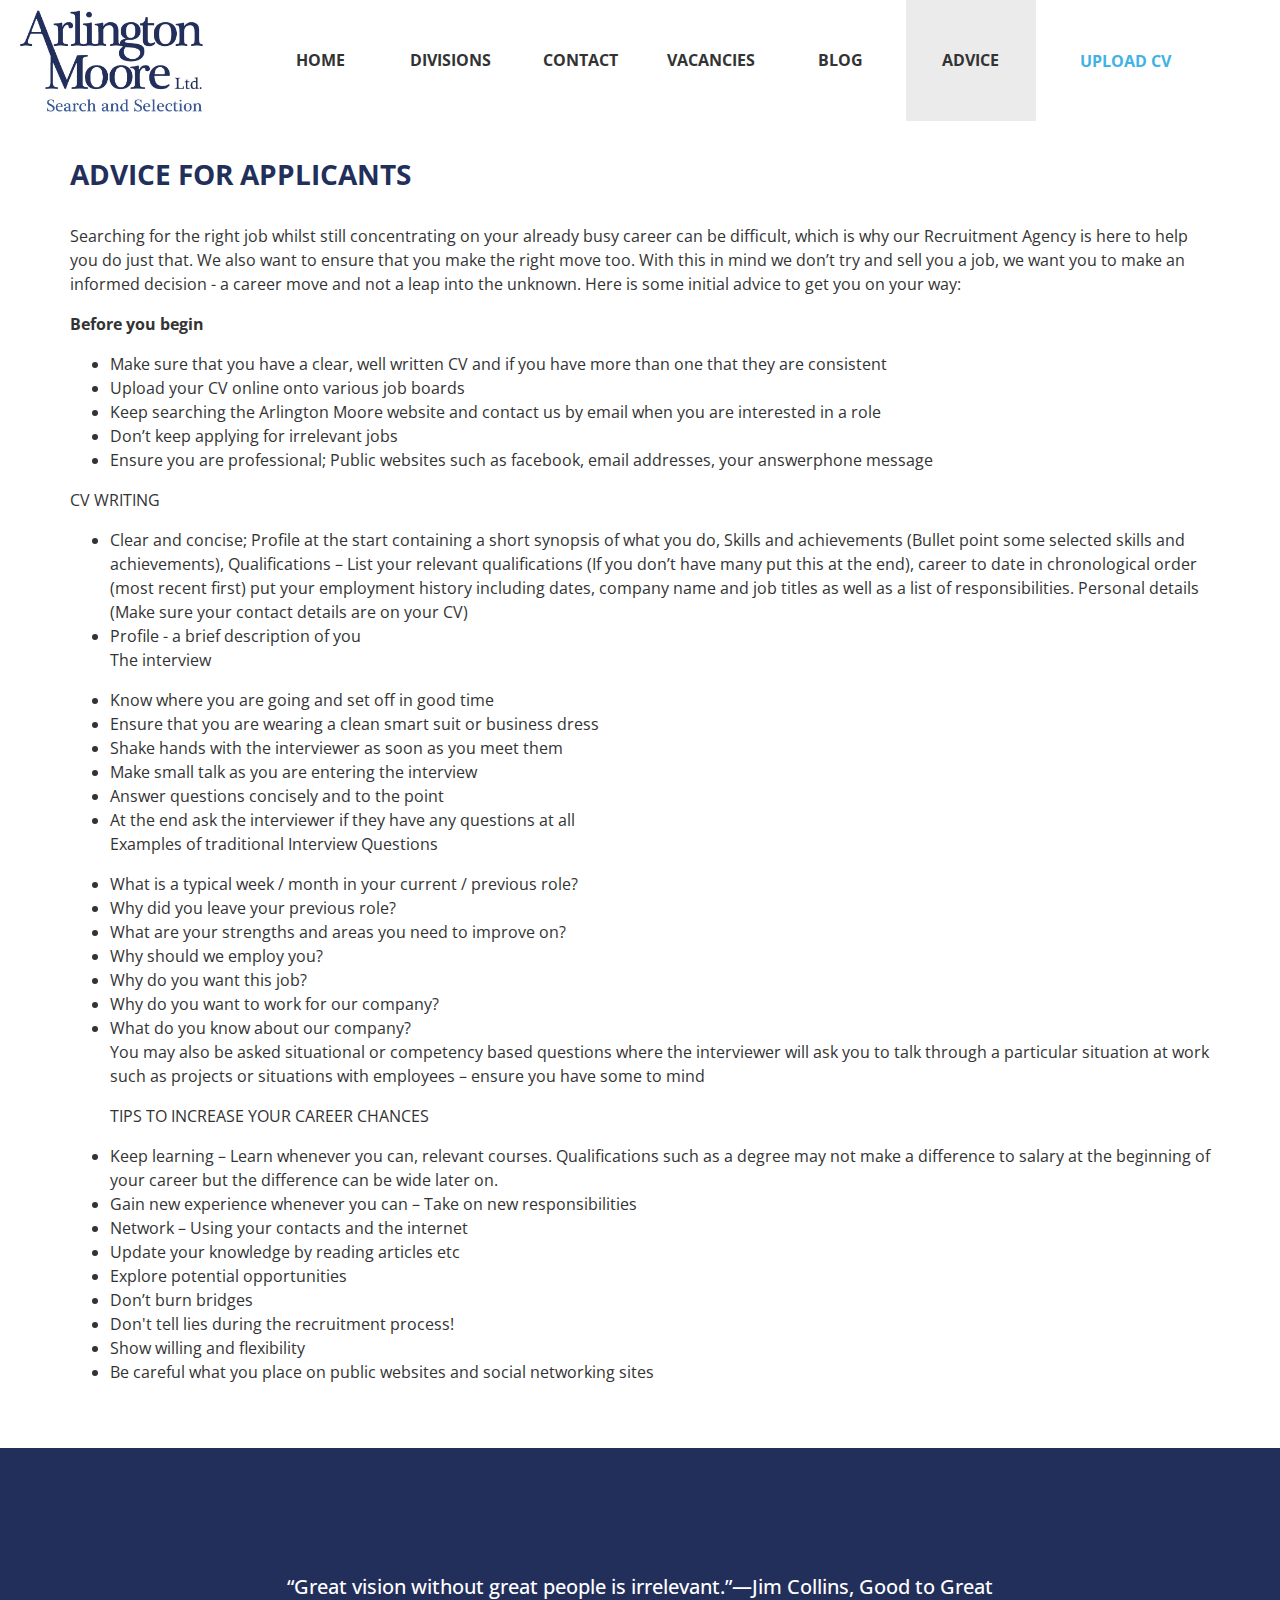
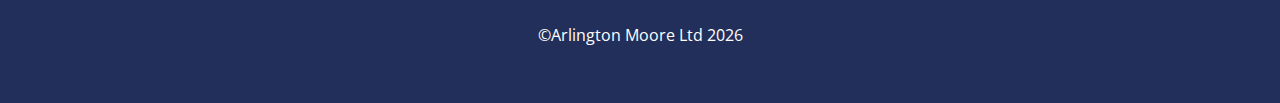
<file: advice.html>
<!DOCTYPE html>
<html lang="en">

  <head>

    <meta charset="utf-8">
    <meta name="viewport" content="width=device-width, initial-scale=1, shrink-to-fit=no"> 
    <link href="images/Favicon-arlington-moore.jpg" rel="shortcut icon" type="image/x-icon">  
    <link href="https://fonts.googleapis.com/css?family=Open+Sans" rel="stylesheet">

	<link rel="stylesheet" href="https://use.fontawesome.com/releases/v5.5.0/css/all.css" integrity="sha384-B4dIYHKNBt8Bc12p+WXckhzcICo0wtJAoU8YZTY5qE0Id1GSseTk6S+L3BlXeVIU" crossorigin="anonymous">

    <title>Arlington Moore</title>

    <!-- Bootstrap core CSS -->
    <link href="vendor/bootstrap/css/bootstrap.min.css" rel="stylesheet">

    <!-- Custom styles for this template -->
    <link href="css/moore.css" rel="stylesheet">

  </head>

  <body>
    <header> 
      <!-- Navigation -->
      <nav class="navbar fixed-top navbar-expand-xl navbar-white bg-white" id="navbar">
        <div class="container-fluid">
          <a href="index.html"><img class="logo" alt="Arlington Moore Logo" src="images/arlington-logo2.jpg"></a>
          <button class="navbar-toggler navbar-toggler-right" type="button" data-toggle="collapse" data-target="#navbarResponsive" aria-controls="navbarResponsive" aria-expanded="false" aria-label="Toggle navigation">        	
            <span class="navbar-toggler-icon"><i class="fas fa-bars"></i></span>
          </button>
          <div class="collapse navbar-collapse" id="navbarResponsive">
            <ul class="navbar-nav">
              <li class="nav-item">
                <a class="nav-link" href="index.html">home</a>
              </li>
              <li class="nav-item">
                <a class="nav-link" href="services.html">divisions</a>
              </li>
              <li class="nav-item">
                <a class="nav-link" href="contact.html">contact</a>
              </li>
              <li class="nav-item">
                <a class="nav-link" href="jobs.html">vacancies</a>
              </li>
              <li class="nav-item">
                <a class="nav-link" href="blog.html">blog</a>
              </li>
              <li class="nav-item current">
                <a class="nav-link" href="advice.html">advice</a>
              </li>
              <li class="nav-item">
                <a class="nav-link upload" href="uploadcv.html">Upload CV <i class="fas fa-cloud-upload-alt"></i></a>
              </li>            
            </ul>
          </div>
        </div>
      </nav>
    </header>


<!-- Page Content -->
<div class="container py-5">

 <h3 class="blue text-uppercase">Advice for Applicants</h3>
<br>

<p>Searching for the right job whilst still concentrating on your already busy career can be difficult, which is why our Recruitment Agency is here to help you do just that.  We also want to ensure that you make the right move too.  With this in mind we don’t try and sell you a job, we want you to make an informed decision - a career move and not a leap into the unknown.  Here is some initial advice to get you on your way:</p>

<p class="font-weight-bold">Before you begin</p>
<ul>
<li>Make sure that you have a clear, well written CV and if you have more than one that they are consistent</li>

<li>Upload your CV online onto various job boards</li>

<li> Keep searching the Arlington Moore website and contact us by email when you are interested in a role</li>

<li>Don’t keep applying for irrelevant jobs</li>

<li>Ensure you are professional; Public websites such as facebook, email addresses, your answerphone message</li>  

 </ul>

<p>CV WRITING</p>
<ul>
<li>Clear and concise; Profile at the start containing a short synopsis of what you do, Skills and achievements (Bullet point some selected skills and achievements), Qualifications – List your relevant qualifications (If you don’t have many put this at the end), career to date in chronological order (most recent first) put your employment history including dates, company name and job titles as well as a list of responsibilities.  Personal details (Make sure your contact details are on your CV)</li>

<li>Profile - a brief description of you</li>

 

<p>The interview</p>

<li>Know where you are going and set off in good time</li>
<li>Ensure that you are wearing a clean smart suit or business dress</li>
<li>Shake hands with the interviewer as soon as you meet them</li>
<li>Make small talk as you are entering the interview</li>
<li>Answer questions concisely and to the point</li>
<li>At the end ask the interviewer if they have any questions at all</li>

<p>Examples of traditional Interview Questions</p>

<li>What is a typical week / month in your current / previous role?</li>
<li>Why did you leave your previous role?</li>
<li>What are your strengths and areas you need to improve on?</li>
<li>Why should we employ you?</li>
<li>Why do you want this job?</li>
<li>Why do you want to work for our company?</li>
<li>What do you know about our company?</li>

<p>You may also be asked situational or competency based questions where the interviewer will ask you to talk through a particular situation at work such as projects or situations with employees – ensure you have some to mind</p>

<p>TIPS TO INCREASE YOUR CAREER CHANCES</p>

<li>Keep learning – Learn whenever you can, relevant courses. Qualifications such as a degree may not make a difference to salary at the beginning of your career but the difference can be wide later on.</li>
<li>Gain new experience whenever you can – Take on new responsibilities</li>
<li>Network – Using your contacts and the internet</li>
<li>Update your knowledge by reading articles etc</li>
<li>Explore potential opportunities</li>
<li>Don’t burn bridges</li>
<li>Don't tell lies during the recruitment process!</li>
<li>Show willing and flexibility</li>
<li>Be careful what you place on public websites and social networking sites</li>
                 
  </div>                           
</body>
 
 

    <!-- Footer -->
   
    <footer class=" container-fluid text-white text-center">
		  	<ul class="inline">
		  		<li><a href="https://twitter.com/arlingtonmoore" target="_blank"><i class="fab fa-twitter"></i></a></li>
		  		<li><a href="https://www.facebook.com/arlingtonmoore/" target="_blank"><i class="fab fa-facebook-f"></i></a></li>
		  		<li><a href="https://www.linkedin.com/company/arlington-moore-search-&-selection/" target="_blank"><i class="fab fa-linkedin-in"></i></a></li>
		  	</ul>

		  	<blockquote class="h5 m-2">&ldquo;Great vision without great people is irrelevant.&rdquo;&mdash;Jim Collins, Good to Great</blockquote>

			<p class="mt-3">&copy;Arlington Moore Ltd <script>document.write(new Date().getFullYear());</script></p> 
	</footer>
  
     <script src="js/scripts.js"></script>
    <!-- Bootstrap core JavaScript -->
    <script src="vendor/jquery/jquery.min.js"></script>
    <script src="vendor/bootstrap/js/bootstrap.bundle.min.js"></script>

  </body>

</html>
</file>
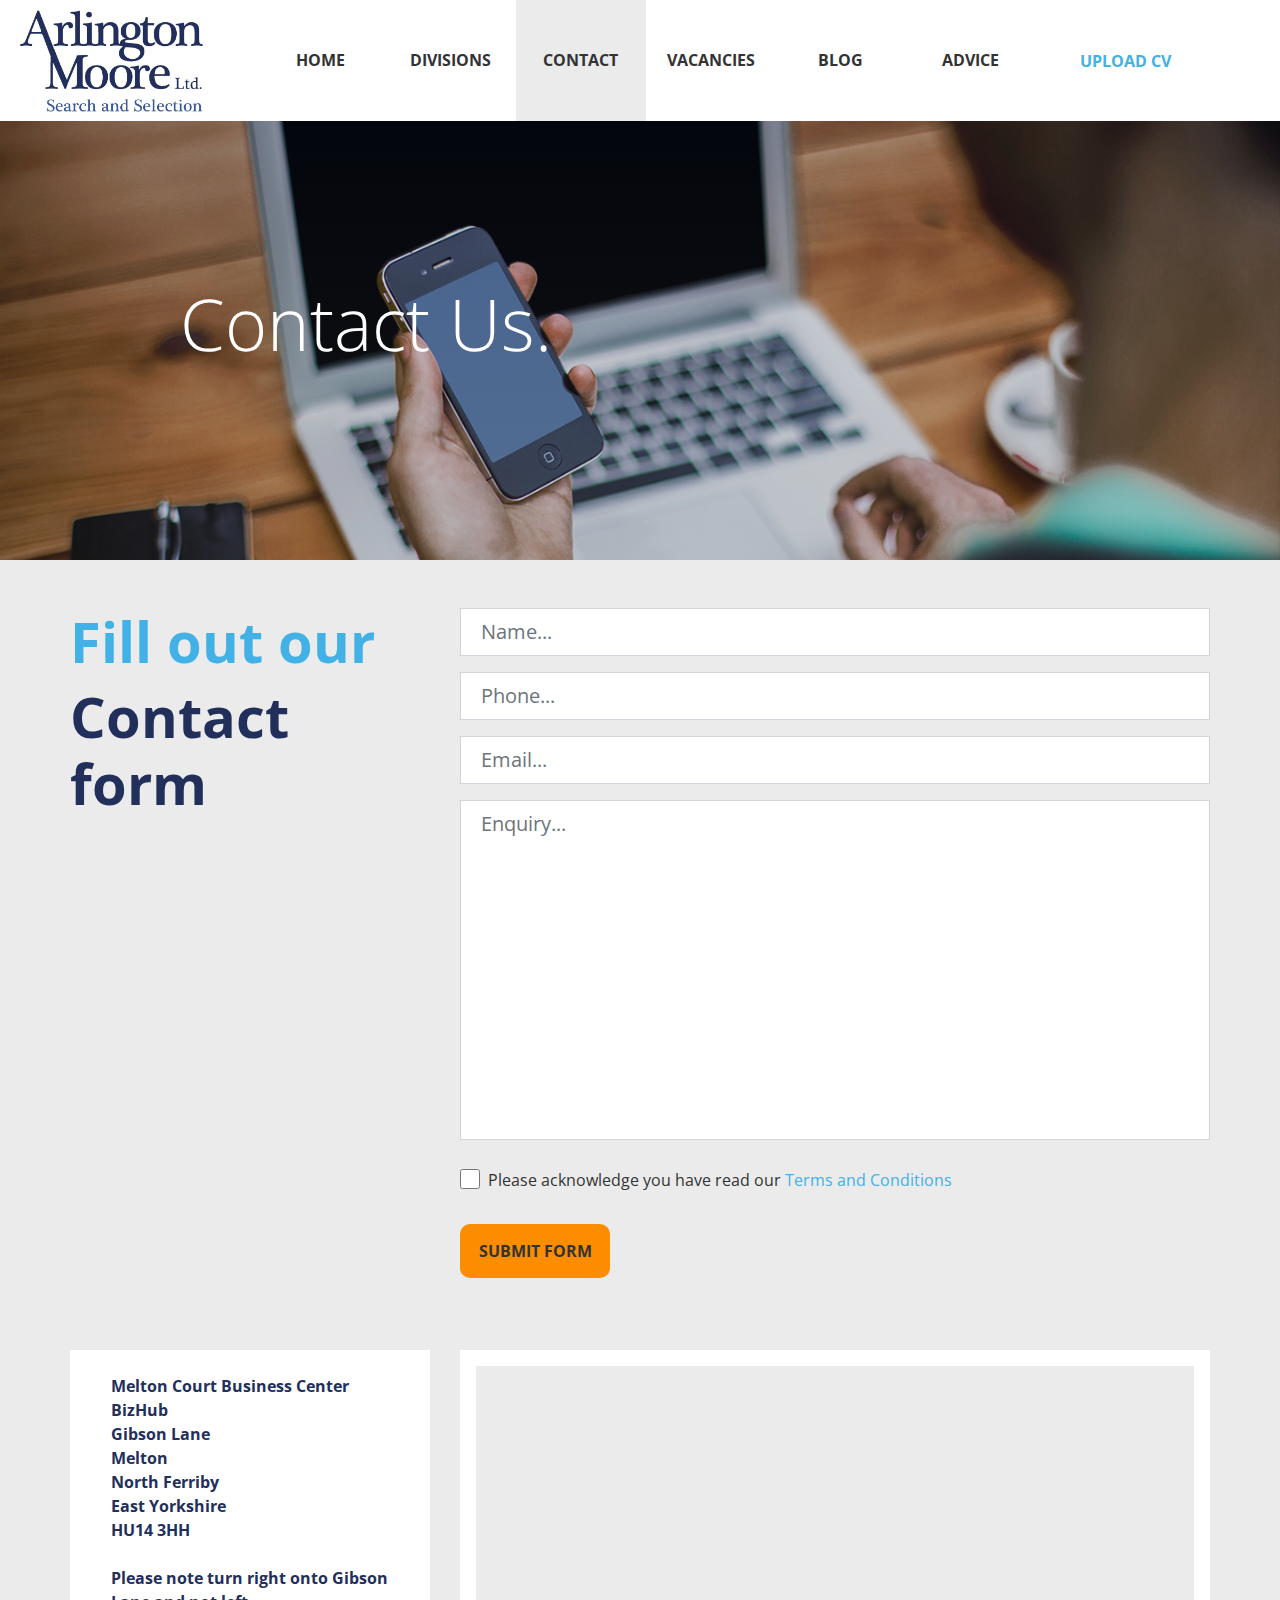
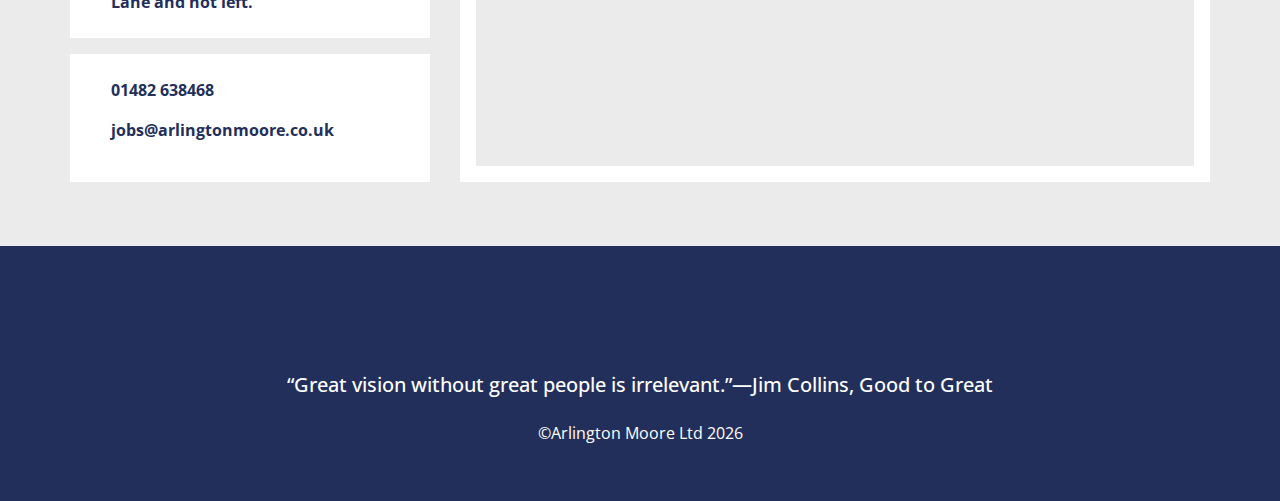
<file: contact.html>
<!DOCTYPE html>
<html lang="en">

<head>
    <meta charset="utf-8">
    <meta name="viewport" content="width=device-width, initial-scale=1, shrink-to-fit=no">
    <link href="images/Favicon-arlington-moore.jpg" rel="shortcut icon" type="image/x-icon">
    <link href="https://fonts.googleapis.com/css?family=Open+Sans" rel="stylesheet">
    <link rel="stylesheet" href="https://use.fontawesome.com/releases/v5.5.0/css/all.css" integrity="sha384-B4dIYHKNBt8Bc12p+WXckhzcICo0wtJAoU8YZTY5qE0Id1GSseTk6S+L3BlXeVIU" crossorigin="anonymous">
    <title>Arlington Moore</title>
    <!-- Bootstrap core CSS -->
    <link href="vendor/bootstrap/css/bootstrap.min.css" rel="stylesheet">
    <!-- Custom styles for this template -->
    <link href="css/moore.css" rel="stylesheet">
</head>

<body style="background-color: #ebebeb">
    <header>
        <!-- Navigation -->
        <nav class="navbar fixed-top navbar-expand-xl navbar-white bg-white" id="navbar">
            <div class="container-fluid">
                <a href="index.html"><img class="logo" alt="Arlington Moore Logo" src="images/arlington-logo2.jpg"></a>
                <button class="navbar-toggler navbar-toggler-right" type="button" data-toggle="collapse" data-target="#navbarResponsive" aria-controls="navbarResponsive" aria-expanded="false" aria-label="Toggle navigation">
                    <span class="navbar-toggler-icon"><i class="fas fa-bars"></i></span>
                </button>
                <div class="collapse navbar-collapse" id="navbarResponsive">
                    <ul class="navbar-nav">
                        <li class="nav-item">
                            <a class="nav-link" href="index.html">home</a>
                        </li>
                        <li class="nav-item">
                            <a class="nav-link" href="services.html">divisions</a>
                        </li>
                        <li class="nav-item current">
                            <a class="nav-link" href="contact.html">contact</a>
                        </li>
                        <li class="nav-item">
                            <a class="nav-link" href="jobs.html">vacancies</a>
                        </li>
                        <li class="nav-item">
                            <a class="nav-link" href="blog.html">blog</a>
                        </li>
                        <li class="nav-item">
                            <a class="nav-link" href="advice.html">advice</a>
                        </li>
                        <li class="nav-item">
                            <a class="nav-link upload link" href="uploadcv.html">Upload CV <i class="fas fa-cloud-upload-alt"></i></a>
                        </li>
                    </ul>
                </div>
            </div>
        </nav>
    </header>
    <!-- Page Content -->
    <div container-fluid class="contact-img" style="">
        <h1 class="display-3 text-white">Contact Us.</h1>
    </div>
    <div class="container contact">
        <div class="row py-5">
            <!--     Col-1 -->
            <div class="col-lg-4 col-md-5 aside d-flex flex-column">
                <h4 class="display-4 lightblue">Fill out our</h4>
                <h4 class="display-4 blue">Contact form</h4>
            </div>
            <!--   col-2 -->
            <div class="col-lg-8 col-md-7">
                <form>
                    <div class="form-group">
                        <input type="text" class="form-control form-control-lg" id="contact-form-name" aria-describedby="name" placeholder="Name..." required>
                    </div>
                    <div class="form-group">
                        <input type="text" class="form-control form-control-lg" id="contact-form-phone" aria-describedby="phoneNumber" placeholder="Phone..." required>
                    </div>
                    <div class="form-group">
                        <input type="email" class="form-control form-control-lg" id="exampleInputEmail1" aria-describedby="emailHelp" placeholder="Email..." required>
                    </div>
                    <div class="form-group">
                        <input type="text" class="form-control form-control-lg" id="contact-form-enquiry" aria-describedby="enquiry" placeholder="Enquiry...">
                    </div>
                    <div class="form-check d-inline-flex my-2">
                        <input type="checkbox" class="form-check-input big-check" id="exampleCheck1">
                        <label class="form-check-label ml-2 pt-1" for="exampleCheck1">Please acknowledge you have read our <a href="terms-conditions.html" class="link">Terms and Conditions</a></label>
                    </div>
                    <div class="d-flex center">
                        <button type="submit" class="btn orange btn-lg my-4">Submit Form</button>
                    </div>
                </form>
            </div>
        </div>
        <!--      ROW 2 -->
        <div class="row pb-5">
            <!--     Col-1 -->
            <div class="col-lg-4 col-md-5 blue font-weight-bold">
                <div class="p-4 bg-white mb-3 ">
                  <div class="row flex-nowrap ">
                    <div class="col-xs-1 ml-3 ">
                      <i class="fas fa-map-marker-alt pr-3"></i>
                    </div>
                    <div class="col-xs-10 ">
                      Melton Court Business Center<br>
                      BizHub<br>
                      Gibson Lane<br>
                      Melton<br>
                      North Ferriby<br>
                      East Yorkshire<br>
                      HU14 3HH<br><br>
                      Please note turn right onto Gibson Lane and not left.
                    </div>
                  </div>
                </div>
                <div class="p-4 bg-white mb-3">
                  <div class="row flex-nowrap mb-3">
                    <div class="col-xs-1 ml-3"><i class="fas fa-phone pr-3"></i></div>
                    <div class="col-xs-10 ">01482 638468</div>
                  </div>

                  <div class="row flex-nowrap mb-3">
                    <div class="col-xs-1 ml-3"><i class="fas fa-envelope pr-3"></i></div>
                    <div class="col-xs-10">jobs@arlingtonmoore.co.uk</div>
                  </div>
                </div>
            
          </div>
            <!--   col-2 -->
              <div  class="col-lg-8 col-md-7 mb-3">
                <div class="d-flex h-100 map">
                <iframe src="https://www.google.com/maps/embed?pb=!1m18!1m12!1m3!1d2360.6985499014836!2d-0.5342654842973739!3d53.72363235408497!2m3!1f0!2f0!3f0!3m2!1i1024!2i768!4f13.1!3m3!1m2!1s0x4878e9e91801d56f%3A0xa3c4ee60872fb6c6!2sArlington+Moore+Search+%26+Selection+Ltd!5e0!3m2!1sen!2suk!4v1544359832720" width="100%" height="100%" style="border:0" allowfullscreen></iframe>
              </div>
              </div>
           </div>
         </div>

    <!-- Footer -->
    <footer class=" container-fluid text-white text-center">
        <ul class="inline">
            <li><a href="https://twitter.com/arlingtonmoore" target="_blank"><i class="fab fa-twitter"></i></a></li>
            <li><a href="https://www.facebook.com/arlingtonmoore/" target="_blank"><i class="fab fa-facebook-f"></i></a></li>
            <li><a href="https://www.linkedin.com/company/arlington-moore-search-&-selection/" target="_blank"><i class="fab fa-linkedin-in"></i></a></li>
        </ul>
        <blockquote class="h5 m-2">&ldquo;Great vision without great people is irrelevant.&rdquo;&mdash;Jim Collins, Good to Great</blockquote>
        <p class="mt-3">&copy;Arlington Moore Ltd <script>
            document.write(new Date().getFullYear());
            </script>
        </p>
    </footer>

     <script src="js/scripts.js"></script>
    <!-- Bootstrap core JavaScript -->
    <script src="vendor/jquery/jquery.min.js"></script>
    <script src="vendor/bootstrap/js/bootstrap.bundle.min.js"></script>
</body>

</html>
</file>
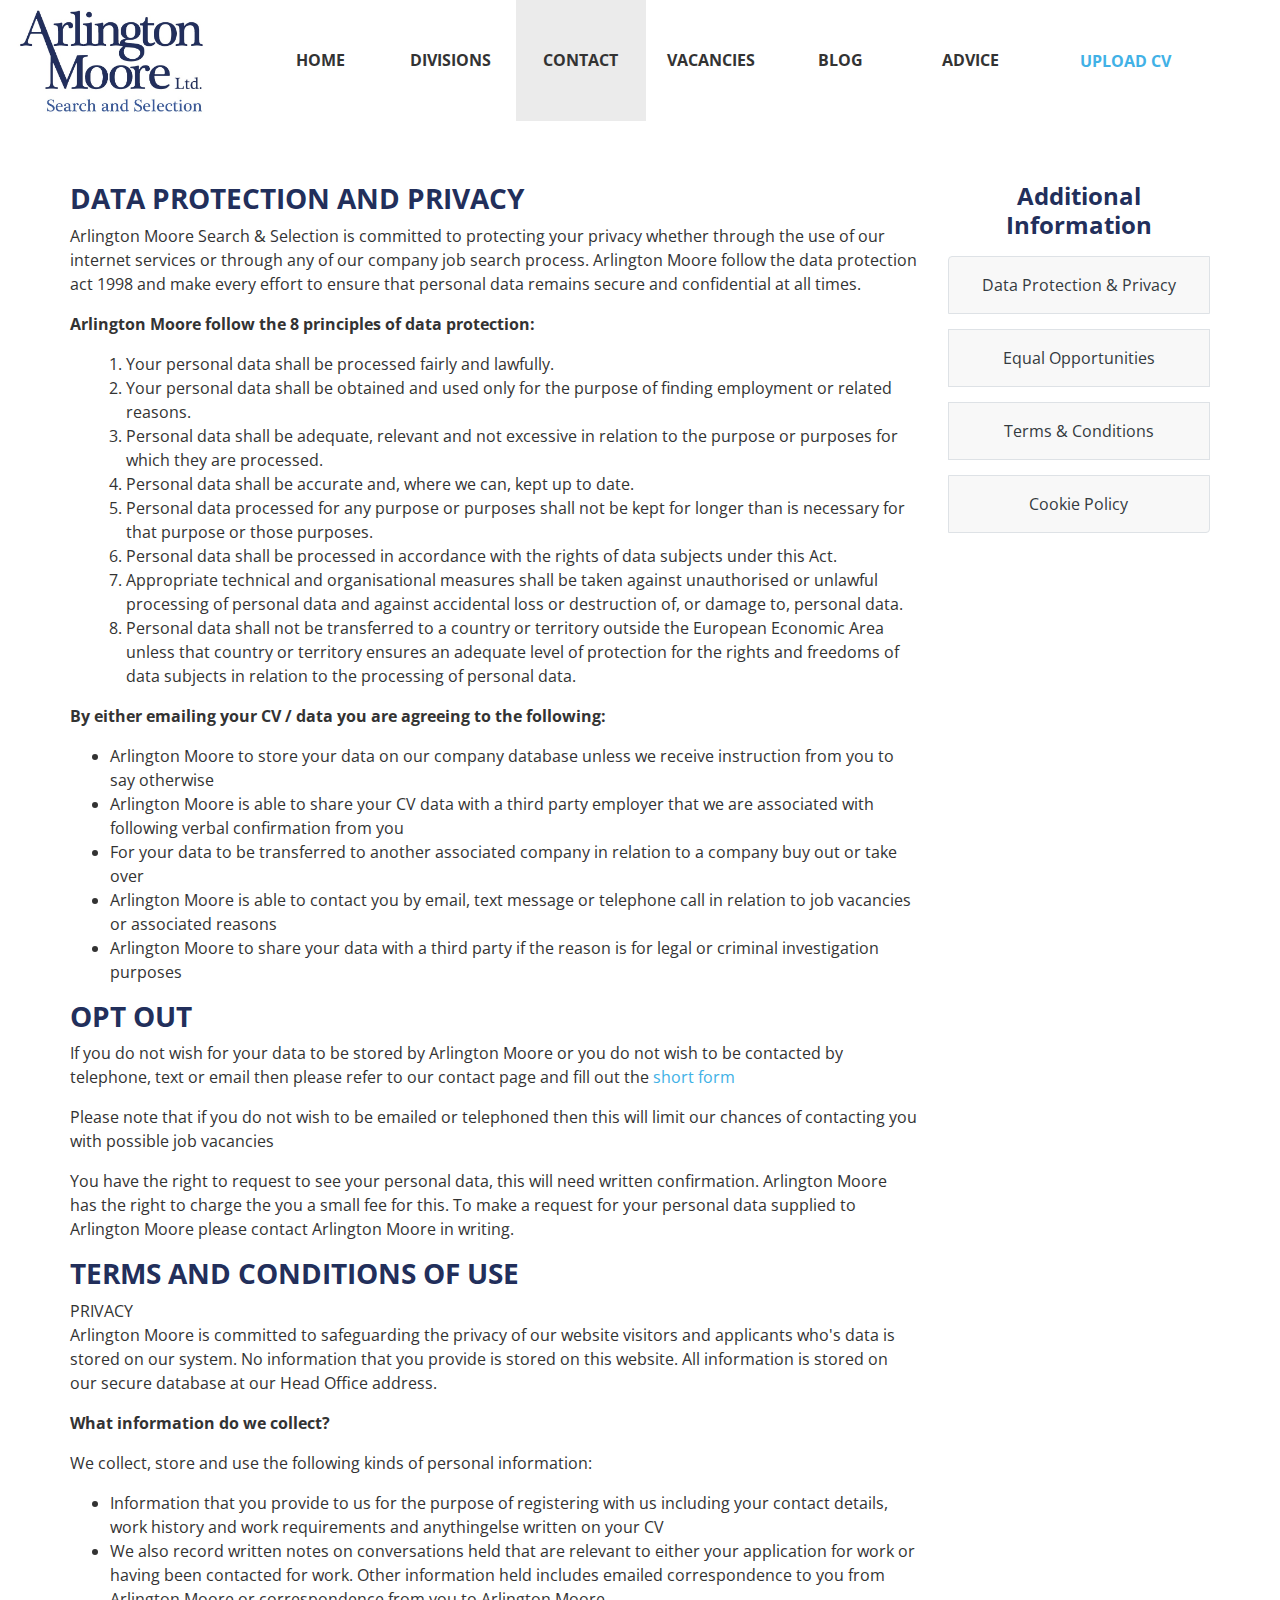
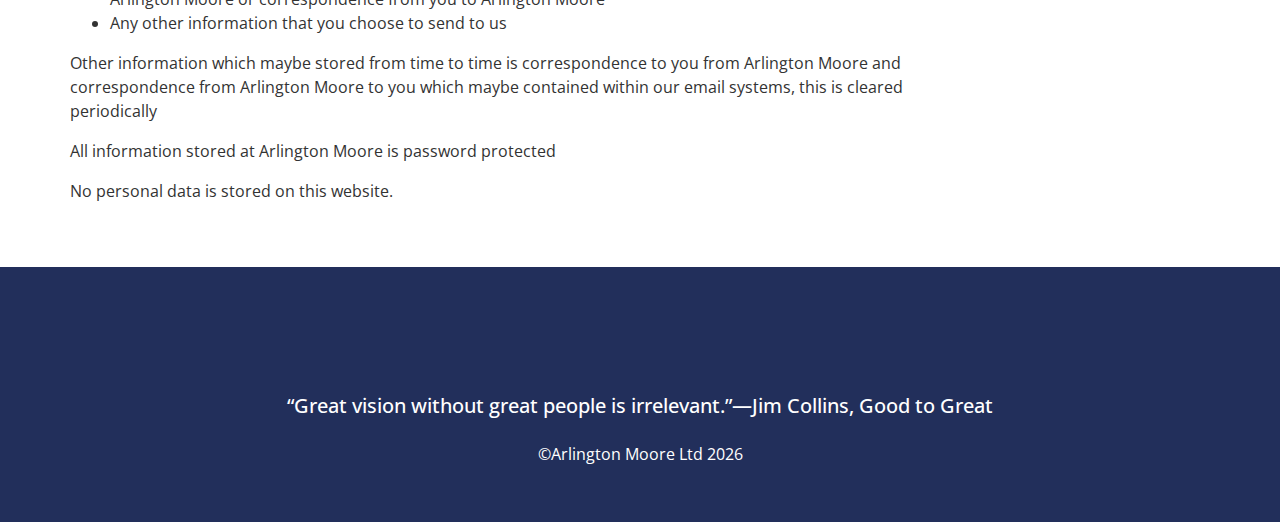
<file: data-protection.html>
<!DOCTYPE html>
<html lang="en">

<head>
    <meta charset="utf-8">
    <meta name="viewport" content="width=device-width, initial-scale=1, shrink-to-fit=no">
    <link href="images/Favicon-arlington-moore.jpg" rel="shortcut icon" type="image/x-icon">
    <link href="https://fonts.googleapis.com/css?family=Open+Sans" rel="stylesheet">
    <link rel="stylesheet" href="https://use.fontawesome.com/releases/v5.5.0/css/all.css" integrity="sha384-B4dIYHKNBt8Bc12p+WXckhzcICo0wtJAoU8YZTY5qE0Id1GSseTk6S+L3BlXeVIU" crossorigin="anonymous">
    <title>Arlington Moore</title>
    <!-- Bootstrap core CSS -->
    <link href="vendor/bootstrap/css/bootstrap.min.css" rel="stylesheet">
    <!-- Custom styles for this template -->
    <link href="css/moore.css" rel="stylesheet">
</head>

<body>
    <header>
        <!-- Navigation -->
        <nav class="navbar fixed-top navbar-expand-xl navbar-white bg-white" id="navbar">
            <div class="container-fluid">
                <a href="index.html"><img class="logo" alt="Arlington Moore Logo" src="images/arlington-logo2.jpg"></a>
                <button class="navbar-toggler navbar-toggler-right" type="button" data-toggle="collapse" data-target="#navbarResponsive" aria-controls="navbarResponsive" aria-expanded="false" aria-label="Toggle navigation">
                    <span class="navbar-toggler-icon"><i class="fas fa-bars"></i></span>
                </button>
                <div class="collapse navbar-collapse" id="navbarResponsive">
                    <ul class="navbar-nav">
                        <li class="nav-item">
                            <a class="nav-link" href="index.html">home</a>
                        </li>
                        <li class="nav-item">
                            <a class="nav-link" href="services.html">divisions</a>
                        </li>
                        <li class="nav-item current">
                            <a class="nav-link" href="contact.html">contact</a>
                        </li>
                        <li class="nav-item">
                            <a class="nav-link" href="jobs.html">vacancies</a>
                        </li>
                        <li class="nav-item">
                            <a class="nav-link" href="blog.html">blog</a>
                        </li>
                        <li class="nav-item">
                            <a class="nav-link" href="advice.html">advice</a>
                        </li>
                        <li class="nav-item">
                            <a class="nav-link upload link" href="uploadcv.html">Upload CV <i class="fas fa-cloud-upload-alt"></i></a>
                        </li>
                    </ul>
                </div>
            </div>
        </nav>
    </header>
    <!-- Page Content -->
<div class="container terms">
    <div class="row">
        <div class="col-lg-9 py-5">
    <br>
    <h3 class="blue">DATA PROTECTION AND PRIVACY</h3>
    <p>
        Arlington Moore Search & Selection is committed to protecting your privacy whether through the use of our internet services or through any of our company job search process.  Arlington Moore follow the data protection act 1998 and make every effort to ensure that personal data remains secure and confidential at all times.</p>
    <p>
        <strong>Arlington Moore follow the 8 principles of data protection:</strong></p>
    <ol class="ml-3">
        <li> Your personal data shall be processed fairly and lawfully.</li>
        <li>Your personal data shall be obtained and used only for the purpose of finding employment or related reasons.</li>
        <li>Personal data shall be adequate, relevant and not excessive in relation to the purpose or purposes for which they are processed.</li>
        <li>Personal data shall be accurate and, where we can, kept up to date.</li>
       <li> Personal data processed for any purpose or purposes shall not be kept for longer than is necessary for that purpose or those purposes. </li>
        <li>Personal data shall be processed in accordance with the rights of data subjects under this Act.</li>
        <li>Appropriate technical and organisational measures shall be taken against unauthorised or unlawful processing of personal data and against accidental loss or destruction of, or damage to, personal data.</li>
        <li>Personal data shall not be transferred to a country or territory outside the European Economic Area unless that country or territory ensures an adequate level of protection for the rights and freedoms of data subjects in relation to the processing of personal data.</li>
    </ol>
        <p><strong>By either emailing your CV / data you are agreeing to the following:</strong></p>
    <ul>
        <li></i>Arlington Moore to store your data on our company database unless we receive instruction from you to say otherwise</li>
       <li></i>Arlington Moore is able to share your CV data with a third party employer that we are associated with following verbal confirmation from you</li>
        <li></i>For your data to be transferred to another associated company in relation to a company buy out or take over</li>
        <li></i>Arlington Moore is able to contact you by email, text message or telephone call in relation to job vacancies or associated reasons</li>
        <li></i>Arlington Moore to share your data with a third party if the reason is for legal or criminal investigation purposes</li>
    </ul>

        <h3 class="blue">OPT OUT</h3>
        
       <p> If you do not wish for your data to be stored by Arlington Moore or you do not wish to be contacted by telephone, text or email then please refer to our contact page and fill out the <a href="contact.html" class="link">short form</a></p>

        <p>Please note that if you do not wish to be emailed or telephoned then this will limit our chances of contacting you with possible job vacancies</p>

        <p>You have the right to request to see your personal data, this will need written confirmation. Arlington Moore has the right to charge the you a small fee for this.  To make a request for your personal data supplied to Arlington Moore please contact Arlington Moore in writing.</p>

        <h3 class="blue">TERMS AND CONDITIONS OF USE</h3>
        PRIVACY

        <p>Arlington Moore is committed to safeguarding the privacy of our website visitors and applicants who's data is stored on our system.  No information that you provide is stored on this website.  All information is stored on our secure database at our Head Office address.</p>

        <p><strong>What information do we collect?</strong>
        </p>
      <p>  We collect, store and use the following kinds of personal information:</p>
        <ul>
            <li></i>Information that you provide to us for the purpose of registering with us including your contact details, work history and work requirements and anythingelse written on your CV</li>
            <li></i>We also record written notes on conversations held that are relevant to either your application for work or having been contacted for work.  Other information held includes emailed correspondence to you from Arlington Moore or correspondence from you to Arlington Moore</li>
           <li></i>Any other information that you choose to send to us</li>
        </ul>
       <p> Other information which maybe stored from time to time is correspondence to you from Arlington Moore and correspondence from Arlington Moore to you which maybe contained within our email systems, this is cleared periodically</p>
        <p>All information stored at Arlington Moore is password protected</p>
        <p>No personal data is stored on this website.</p> 

        </div> <!-- /column 1-->
       <!--  column-2 -->
        <div class="col-lg-3 pt-5 d-flex flex-column">
            <br>
            <p class="font-weight-bold blue pb-2 h4 text-center"> Additional Information</p>
            <div class="btn-group btn-group-vertical" role="group" aria-label="Information">
              <a href="data-protection.html"class="btn conditions-btn mb-3 border p-3 text-dark">Data Protection &amp; Privacy</a>
              <a href="equal-opportunities.html" class="btn conditions-btn mb-3 border p-3 text-dark">Equal Opportunities</a>
              <a href="terms-conditions.html"class="btn conditions-btn mb-3 border p-3 text-dark">Terms &amp; Conditions</a>
              <a href="cookies-policy.html"class="btn conditions-btn mb-3 border p-3 text-dark">Cookie Policy</a>
            </div>
        </div><!--  /column-2 -->
    </div> <!-- /row -->
</div> <!-- /container -->


    <!-- Footer -->
    <footer class=" container-fluid text-white text-center">
        <ul class="inline">
            <li><a href="https://twitter.com/arlingtonmoore" target="_blank"><i class="fab fa-twitter"></i></a></li>
            <li><a href="https://www.facebook.com/arlingtonmoore/" target="_blank"><i class="fab fa-facebook-f"></i></a></li>
            <li><a href="https://www.linkedin.com/company/arlington-moore-search-&-selection/" target="_blank"><i class="fab fa-linkedin-in"></i></a></li>
        </ul>
        <blockquote class="h5 m-2">&ldquo;Great vision without great people is irrelevant.&rdquo;&mdash;Jim Collins, Good to Great</blockquote>
        <p class="mt-3">&copy;Arlington Moore Ltd <script>
            document.write(new Date().getFullYear());
            </script>
        </p>
    </footer>
     <script src="js/scripts.js"></script>
    <!-- Bootstrap core JavaScript -->
    <script src="vendor/jquery/jquery.min.js"></script>
    <script src="vendor/bootstrap/js/bootstrap.bundle.min.js"></script>
</body>

</html>
</file>
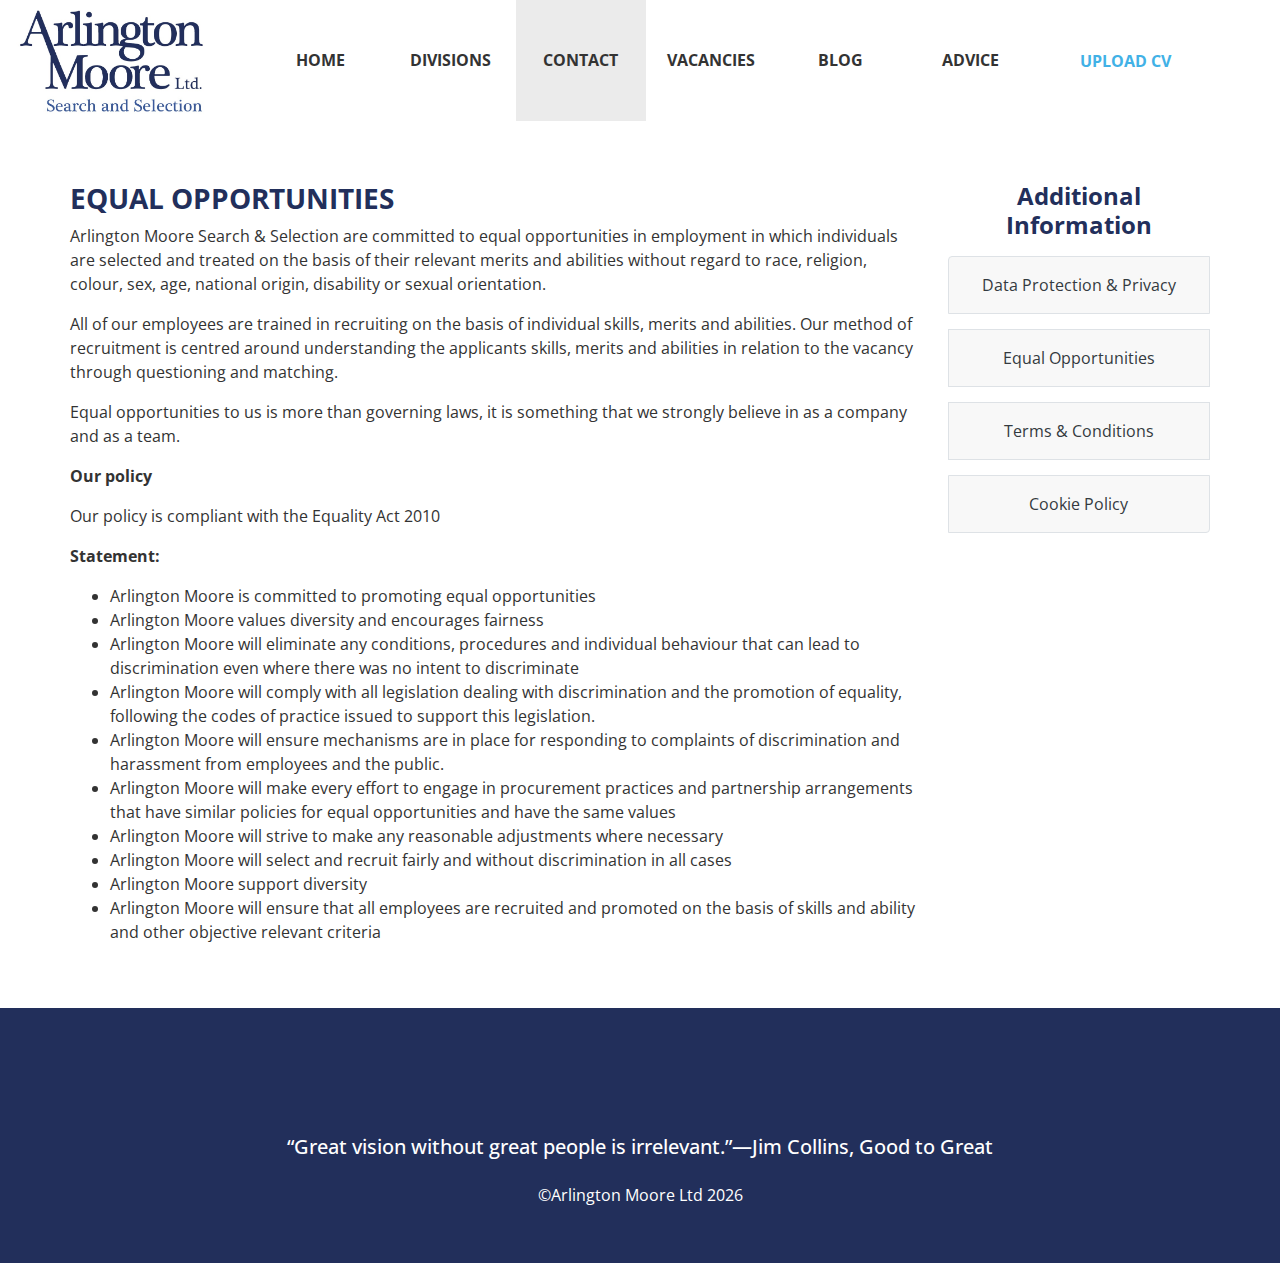
<file: equal-opportunities.html>
<!DOCTYPE html>
<html lang="en">

<head>
    <meta charset="utf-8">
    <meta name="viewport" content="width=device-width, initial-scale=1, shrink-to-fit=no">
    <link href="images/Favicon-arlington-moore.jpg" rel="shortcut icon" type="image/x-icon">
    <link href="https://fonts.googleapis.com/css?family=Open+Sans" rel="stylesheet">
    <link rel="stylesheet" href="https://use.fontawesome.com/releases/v5.5.0/css/all.css" integrity="sha384-B4dIYHKNBt8Bc12p+WXckhzcICo0wtJAoU8YZTY5qE0Id1GSseTk6S+L3BlXeVIU" crossorigin="anonymous">
    <title>Arlington Moore</title>
    <!-- Bootstrap core CSS -->
    <link href="vendor/bootstrap/css/bootstrap.min.css" rel="stylesheet">
    <!-- Custom styles for this template -->
    <link href="css/moore.css" rel="stylesheet">
</head>

<body>
    <header>
        <!-- Navigation -->
        <nav class="navbar fixed-top navbar-expand-xl navbar-white bg-white" id="navbar">
            <div class="container-fluid">
                <a href="index.html"><img class="logo" alt="Arlington Moore Logo" src="images/arlington-logo2.jpg"></a>
                <button class="navbar-toggler navbar-toggler-right" type="button" data-toggle="collapse" data-target="#navbarResponsive" aria-controls="navbarResponsive" aria-expanded="false" aria-label="Toggle navigation">
                    <span class="navbar-toggler-icon"><i class="fas fa-bars"></i></span>
                </button>
                <div class="collapse navbar-collapse" id="navbarResponsive">
                    <ul class="navbar-nav">
                        <li class="nav-item">
                            <a class="nav-link" href="index.html">home</a>
                        </li>
                        <li class="nav-item">
                            <a class="nav-link" href="services.html">divisions</a>
                        </li>
                        <li class="nav-item current">
                            <a class="nav-link" href="contact.html">contact</a>
                        </li>
                        <li class="nav-item">
                            <a class="nav-link" href="jobs.html">vacancies</a>
                        </li>
                        <li class="nav-item">
                            <a class="nav-link" href="blog.html">blog</a>
                        </li>
                        <li class="nav-item">
                            <a class="nav-link" href="advice.html">advice</a>
                        </li>
                        <li class="nav-item">
                            <a class="nav-link upload link" href="uploadcv.html">Upload CV <i class="fas fa-cloud-upload-alt"></i></a>
                        </li>
                    </ul>
                </div>
            </div>
        </nav>
    </header>
    <!-- Page Content -->
<div class="container terms">
    <div class="row">
        <div class="col-lg-9 py-5">
    <br>
    <h3 class="blue">EQUAL OPPORTUNITIES</h3>
   
       <p> Arlington Moore Search & Selection are committed to equal opportunities in employment in which individuals are selected and treated on the basis of their relevant merits and abilities without regard to race, religion, colour, sex, age, national origin, disability or sexual orientation.</p>

        <p>All of our employees are trained in recruiting on the basis of individual skills, merits and abilities.  Our method of recruitment is centred around understanding the applicants skills, merits and abilities in relation to the vacancy through questioning and matching.</p>

        <p>Equal opportunities to us is more than governing laws, it is something that we strongly believe in as a company and as a team.</p>

        <p><strong>Our policy</strong></p>

        <p>Our policy is compliant with the Equality Act 2010
        </p>
        <p><strong>Statement:</strong></p>

        <ul>
             <li></i>Arlington Moore is committed to promoting equal opportunities</li>
             <li></i>Arlington Moore values diversity and encourages fairness</li>
             <li></i>Arlington Moore will eliminate any conditions, procedures and individual behaviour that can lead to discrimination even where there was no intent to discriminate</li>
             <li></i>Arlington Moore will comply with all legislation dealing with discrimination and the promotion of equality, following the codes of practice issued to support this legislation.</li>
             <li></i>Arlington Moore will ensure mechanisms are in place for responding to complaints of discrimination and harassment from employees and the public.</li>
             <li></i>Arlington Moore will make every effort to engage in procurement practices and partnership arrangements that have similar policies for equal opportunities and have the same values</li>
             <li></i>Arlington Moore will strive to make any reasonable adjustments where necessary</li>
             <li></i>Arlington Moore will select and recruit fairly and without discrimination in all cases</li>
             <li></i>Arlington Moore support diversity</li>
             <li></i>Arlington Moore will ensure that all employees are recruited and promoted on the basis of skills and ability and other objective relevant criteria</li>
        </ul> 
    </div> <!-- /column 1-->
       <!--  column-2 -->
        <div class="col-lg-3 pt-5 d-flex flex-column">
            <br>
            <p class="font-weight-bold blue pb-2 h4 text-center"> Additional Information</p>
            <div class="btn-group btn-group-vertical" role="group" aria-label="Information">
              <a href="data-protection.html"class="btn conditions-btn mb-3 border p-3 text-dark">Data Protection &amp; Privacy</a>
              <a href="equal-opportunities.html" class="btn conditions-btn mb-3 border p-3 text-dark">Equal Opportunities</a>
              <a href="terms-conditions.html"class="btn conditions-btn mb-3 border p-3 text-dark">Terms &amp; Conditions</a>
              <a href="cookies-policy.html"class="btn conditions-btn mb-3 border p-3 text-dark">Cookie Policy</a>
            </div>
        </div><!--  /column-2 -->
    </div> <!-- /row -->
</div> <!-- /container -->


    <!-- Footer -->
    <footer class=" container-fluid text-white text-center">
        <ul class="inline">
            <li><a href="https://twitter.com/arlingtonmoore" target="_blank"><i class="fab fa-twitter"></i></a></li>
            <li><a href="https://www.facebook.com/arlingtonmoore/" target="_blank"><i class="fab fa-facebook-f"></i></a></li>
            <li><a href="https://www.linkedin.com/company/arlington-moore-search-&-selection/" target="_blank"><i class="fab fa-linkedin-in"></i></a></li>
        </ul>
        <blockquote class="h5 m-2">&ldquo;Great vision without great people is irrelevant.&rdquo;&mdash;Jim Collins, Good to Great</blockquote>
        <p class="mt-3">&copy;Arlington Moore Ltd <script>
            document.write(new Date().getFullYear());
            </script>
        </p>
    </footer>

     <script src="js/scripts.js"></script>
    <!-- Bootstrap core JavaScript -->
    <script src="vendor/jquery/jquery.min.js"></script>
    <script src="vendor/bootstrap/js/bootstrap.bundle.min.js"></script>
</body>

</html>
</file>
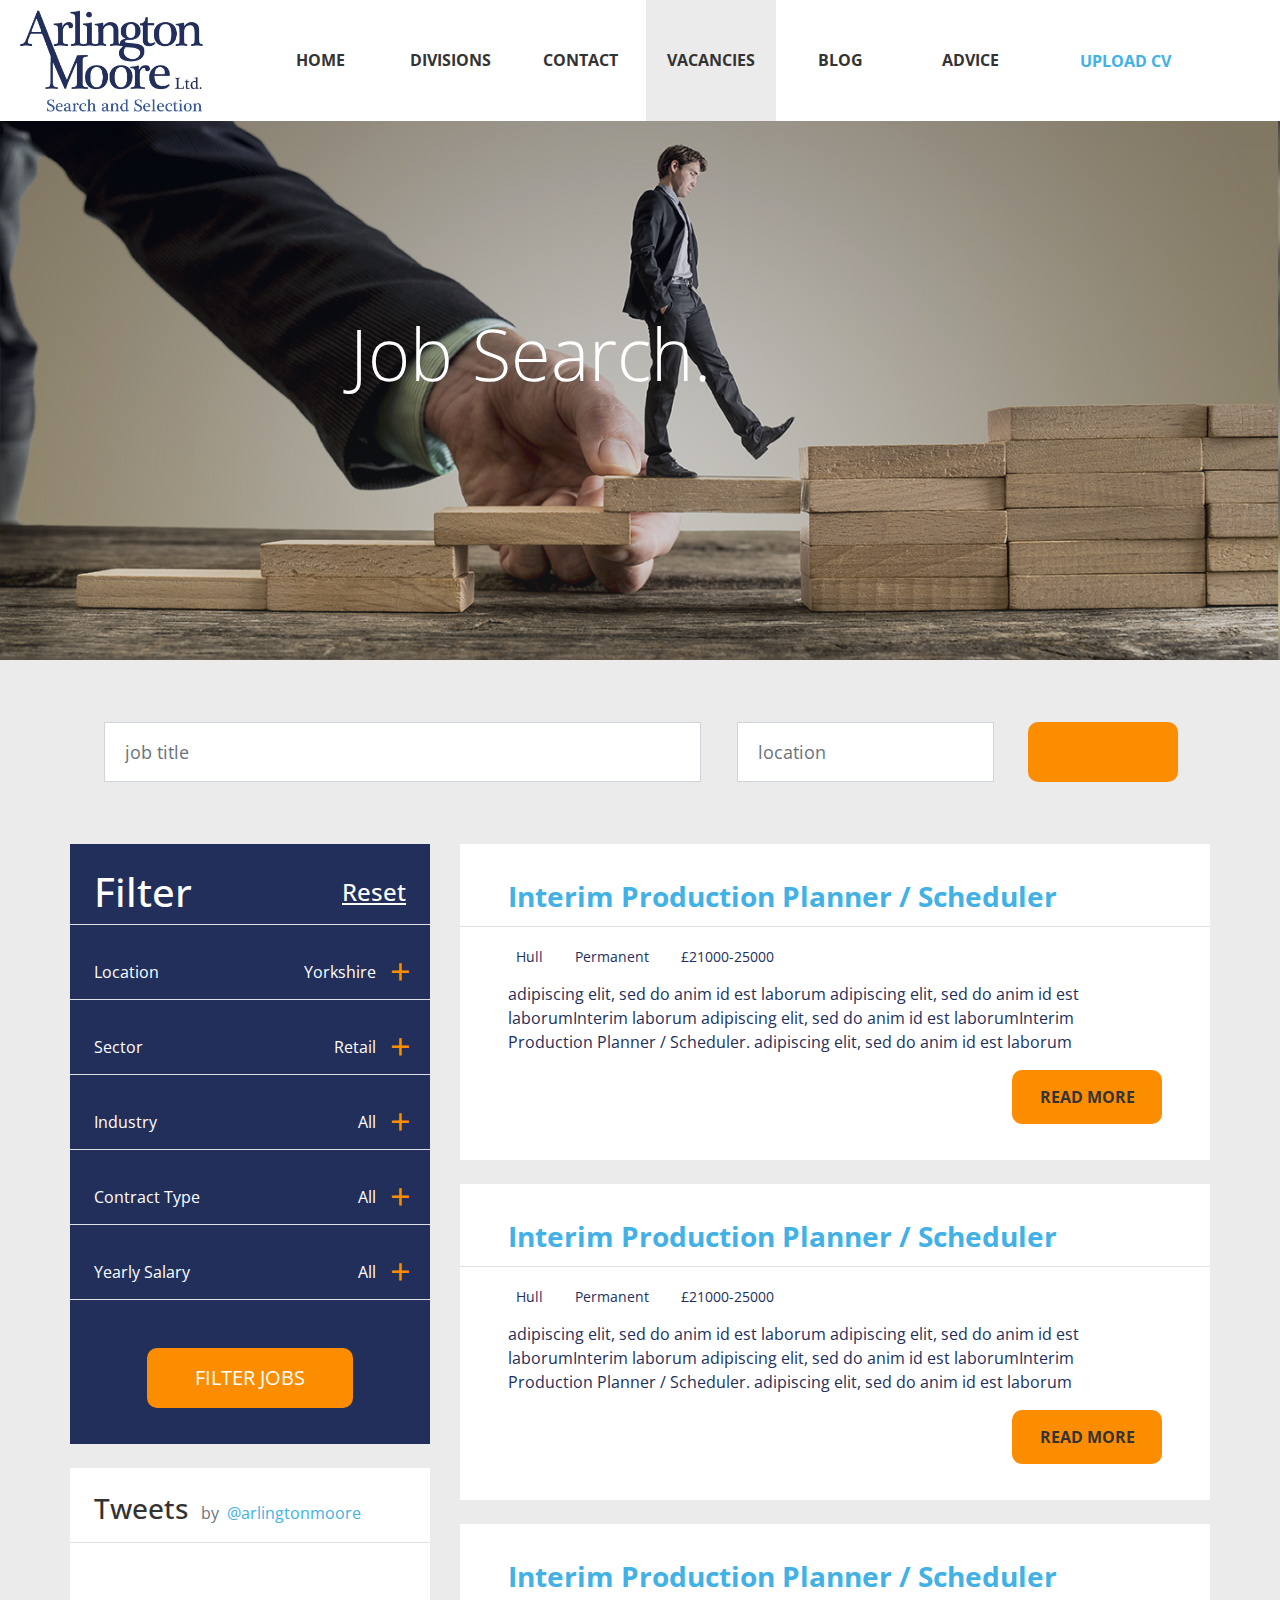
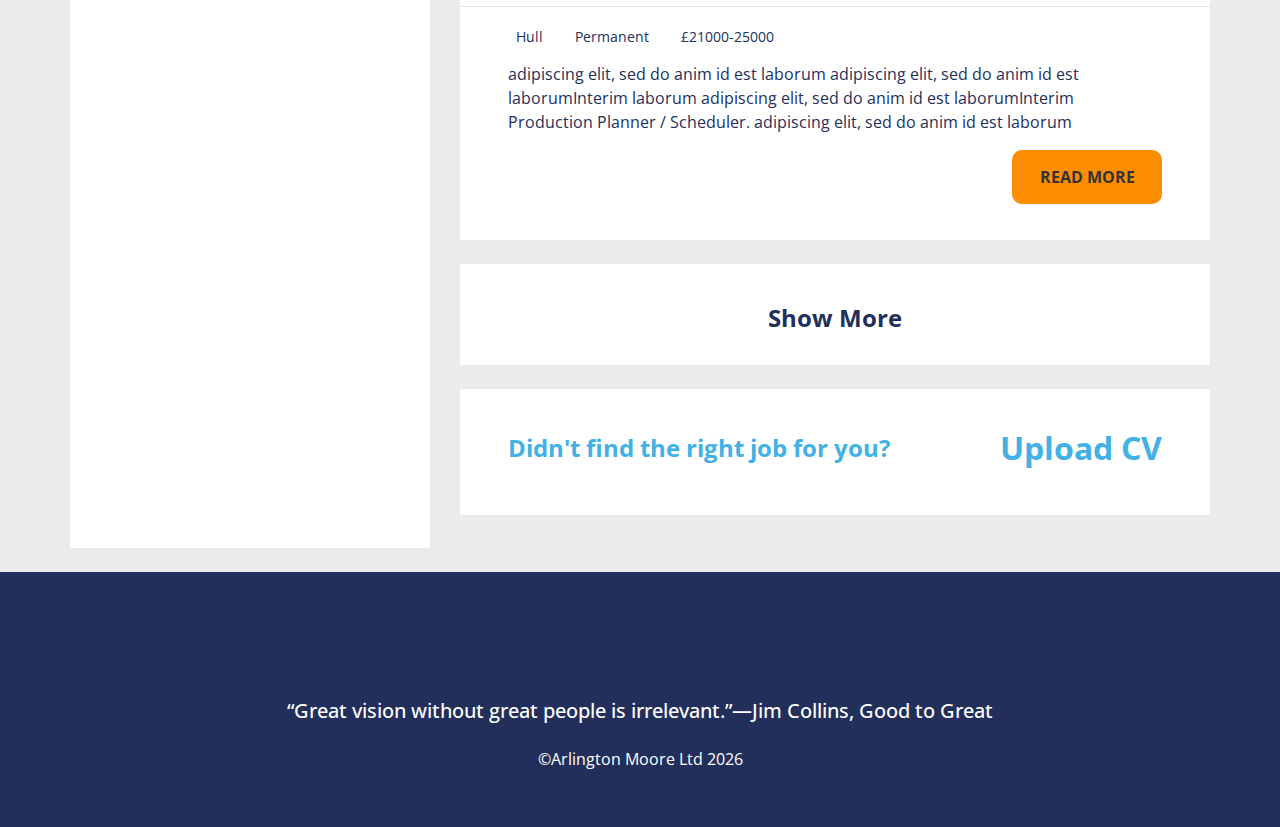
<file: jobs.html>
<!DOCTYPE html>
<html lang="en">

  <head>

    <meta charset="utf-8">
    <meta name="viewport" content="width=device-width, initial-scale=1, shrink-to-fit=no"> 
    <link href="images/Favicon-arlington-moore.jpg" rel="shortcut icon" type="image/x-icon">  
    <link href="https://fonts.googleapis.com/css?family=Open+Sans" rel="stylesheet">

	<link rel="stylesheet" href="https://use.fontawesome.com/releases/v5.5.0/css/all.css" integrity="sha384-B4dIYHKNBt8Bc12p+WXckhzcICo0wtJAoU8YZTY5qE0Id1GSseTk6S+L3BlXeVIU" crossorigin="anonymous">

    <title>Arlington Moore</title>

    <!-- Bootstrap core CSS -->
    <link href="vendor/bootstrap/css/bootstrap.min.css" rel="stylesheet">

    <!-- Custom styles for this template -->
    <link href="css/moore.css" rel="stylesheet">

  </head>

  <body style="background-color: #ebebeb">
    <header> 
      <!-- Navigation -->
      <nav class="navbar fixed-top navbar-expand-xl navbar-white bg-white" id="navbar">
        <div class="container-fluid">
          <a href="index.html"><img class="logo" alt="Arlington Moore Logo" src="images/arlington-logo2.jpg"></a>
          <button class="navbar-toggler navbar-toggler-right" type="button" data-toggle="collapse" data-target="#navbarResponsive" aria-controls="navbarResponsive" aria-expanded="false" aria-label="Toggle navigation">        	
            <span class="navbar-toggler-icon"><i class="fas fa-bars"></i></span>
          </button>
          <div class="collapse navbar-collapse" id="navbarResponsive">
            <ul class="navbar-nav">
              <li class="nav-item">
                <a class="nav-link" href="index.html">home</a>
              </li>
              <li class="nav-item">
                <a class="nav-link" href="services.html">divisions</a>
              </li>
              <li class="nav-item">
                <a class="nav-link" href="contact.html">contact</a>
              </li>
              <li class="nav-item current">
                <a class="nav-link" href="jobs.html">vacancies</a>
              </li>
              <li class="nav-item">
                <a class="nav-link" href="blog.html">blog</a>
              </li>
              <li class="nav-item">
                <a class="nav-link" href="advice.html">advice</a>
              </li>
              <li class="nav-item">
                <a class="nav-link upload link" href="uploadcv.html">Upload CV <i class="fas fa-cloud-upload-alt"></i></a>
              </li>            
            </ul>
          </div>
        </div>
      </nav>
    </header>


<!-- Page Content -->

    <div container-fluid class="jobs-img" style="">
        <h1 class="display-3 text-white">Job Search.</h1>
    </div>

  <!--  -------Search-------- -->                          
    <div class=" container my-4 search search-jobs"> 
      <div class="input-group">
        <input id="Job-search-form" type="text" class="form-control bg-white" maxlength="256" placeholder="job title" aria-label="job title" aria-describedby="basic-addon">
        <input type="text" class="form-control bg-white" placeholder="location" aria-label="location" aria-describedby="basic-addon">
       <button class="btn orange" type="button"><i class="fa fa-search"></i></button>          
      </div>         
    </div> 

 <!-- Vacancies Section -->
  <div class="container jobs">
      <div class="row">
    <!--     Col-1 -->
      	<div class="col-lg-4 col-md-5 aside d-flex flex-column">
         <!--  FILTER -->
            <div class="filter d-flex flex-column py-4 mb-4 text-white">
              <div class="filter-body">
              <div class="d-flex justify-content-between align-items-center px-4 border-bottom">
                <h1>Filter</h1>
                <a href="" class="text-white"><h4><u>Reset</u></h4></a>
              </div>
       
               <div class="d-flex justify-content-between align-items-center px-4 border-bottom">
                  <span>Location</span>
                  <div class="dropdown">
                        <div class="dropdown-toggle" data-toggle="dropdown" aria-haspopup="true" aria-expanded="false">
                          <span class="align-middle">Yorkshire </span> 
                          <span class="plus align-middle">+</span>
                        </div>
                        <div class="dropdown-menu dropdown-menu-right" aria-labelledby="dropdownMenuButton">
                          <a class="dropdown-item" href="#">Humberside</a>
                          <a class="dropdown-item" href="#">Lincolnshire</a>
                          <a class="dropdown-item" href="#">Greater London</a>
                        </div>
                  </div>
                </div>
                <div class="filter-item d-flex justify-content-between align-items-center px-4 border-bottom">
                  <span>Sector</span>
                  <div class="dropdown">
                        <div class="dropdown-toggle" data-toggle="dropdown" aria-haspopup="true" aria-expanded="false">
                          <span class="align-middle">Retail </span> 
                          <span class="plus align-middle">+</span>
                        </div>
                        <div class="dropdown-menu dropdown-menu-right" aria-labelledby="dropdownMenuButton">
                          <a class="dropdown-item" href="#">Finance</a>
                          <a class="dropdown-item" href="#">IT</a>
                          <a class="dropdown-item" href="#">Manufacturing</a>
                        </div>
                  </div>
                </div>
                <div class="filter-item d-flex justify-content-between align-items-center px-4 border-bottom">
                  <span>Industry</span>
                  <div class="dropdown">
                        <div class="dropdown-toggle" data-toggle="dropdown" aria-haspopup="true" aria-expanded="false">
                          <span class="align-middle">All </span> 
                          <span class="plus align-middle">+</span>
                        </div>
                        <div class="dropdown-menu dropdown-menu-right" aria-labelledby="dropdownMenuButton">
                          <a class="dropdown-item" href="#">1</a>
                          <a class="dropdown-item" href="#">2</a>
                          <a class="dropdown-item" href="#">3</a>
                        </div>
                  </div>
                </div>
                <div class="filter-item d-flex justify-content-between align-items-center px-4 border-bottom">
                  <span>Contract Type</span>
                  <div class="dropdown">
                        <div class="dropdown-toggle" data-toggle="dropdown" aria-haspopup="true" aria-expanded="false">
                          <span class="align-middle">All</span> 
                          <span class="plus align-middle">+</span>
                        </div>
                        <div class="dropdown-menu dropdown-menu-right" aria-labelledby="dropdownMenuButton">
                          <a class="dropdown-item" href="#">Permanent</a>
                          <a class="dropdown-item" href="#">Full-time</a>
                          <a class="dropdown-item" href="#">Part-time</a>
                        </div>
                  </div>
                </div>
                <div class="d-flex justify-content-between align-items-center px-4 border-bottom">
                  <span>Yearly Salary</span>
                  <div class="dropdown">
                        <div class="dropdown-toggle" data-toggle="dropdown" aria-haspopup="true" aria-expanded="false">
                          <span class="align-middle">All </span> 
                          <span class="plus align-middle">+</span>
                        </div>
                        <div class="dropdown-menu dropdown-menu-right" aria-labelledby="dropdownMenuButton">
                          <a class="dropdown-item" href="#">at least £10,000</a>
                          <a class="dropdown-item" href="#">at least £15,000</a>
                          <a class="dropdown-item" href="#">at least £20,000</a>
                          <a class="dropdown-item" href="#">at least 30,000</a>
                          <a class="dropdown-item" href="#">at least £40,000</a>
                          <a class="dropdown-item" href="#">at least £50,000</a>
                        </div>
                  </div>
                </div>
              </div> <!-- /filter-body -->
            

              <div class="filter-footer pt-5 d-flex justify-content-center">
               <a href="#" class="btn btn-lg orange text-uppercase px-5">filter jobs</a>
              </div>

            </div><!-- /filter --> 

           <!--  TWITTER     -->      
            <div class="twitter py-4 mb-4 bg-white">
              <div class="d-flex justify-content-between px-4 border-bottom pb-3">
                <div>
                  <span class="h3 pr-2">Tweets</span> 
                  <span class="text-muted">by<a href="https://twitter.com/arlingtonmoore" target="_blank"><span class="pl-2 link">@arlingtonmoore</span></a></span>
                </div>
                <span class="text-black-50"><i class="fas fa-info-circle"></i></span>
              </div>
            </div>
        </div>                  
       
   <!--   col-2 -->
        <div class="col-lg-8 col-md-7">
        <!------ Job 1----- -->
          <div class="card py-4 mb-4 blue">
            <a href="#" target=""><h3 class="card-header link border-bottom px-5">Interim Production Planner / Scheduler</h3></a>
            <div class="card-body px-5">
                <div class="specs">
                  <div  class="pr-4"><span><strong class="bold-text-2 pr-2"><i class="fas fa-map-marker-alt"></i></strong></span> Hull</div>
                  <div class="pr-4"><span><strong class="bold-text-3 pr-2"><i class="fas fa-clock"></i></strong></span> Permanent</div>
                  <div class="pr-4"><span><strong class="bold-text-4 pr-2"><i class="fas fa-money-bill"></i></strong></span> £21000-25000</div>
                </div>          
				        <p>adipiscing elit, sed do  anim id est laborum adipiscing elit, sed do  anim id est laborumInterim laborum adipiscing elit, sed do  anim id est laborumInterim Production Planner / Scheduler. adipiscing elit, sed do  anim id est laborum</p>			
            </div>
            <div class="card-footer px-5">
              <a href="#" class="btn btn-lg">Read More</a>
            </div>
          </div> 

        <!------ Job 2----- -->
          <div class="card py-4 mb-4 blue">
            <a href="#" target=""><h3 class="card-header link border-bottom px-5">Interim Production Planner / Scheduler</h3></a>
            <div class="card-body px-5">
                <div class="specs">
                  <div  class="pr-4"><span><strong class="bold-text-2 pr-2"><i class="fas fa-map-marker-alt"></i></strong></span> Hull</div>
                  <div class="pr-4"><span><strong class="bold-text-3 pr-2"><i class="fas fa-clock"></i></strong></span> Permanent</div>
                  <div class="pr-4"><span><strong class="bold-text-4 pr-2"><i class="fas fa-money-bill"></i></strong></span> £21000-25000</div>
                </div>          
                <p>adipiscing elit, sed do  anim id est laborum adipiscing elit, sed do  anim id est laborumInterim laborum adipiscing elit, sed do  anim id est laborumInterim Production Planner / Scheduler. adipiscing elit, sed do  anim id est laborum</p>      
            </div>
            <div class="card-footer px-5">
              <a href="#" class="btn btn-lg">Read More</a>
            </div>
          </div> 
          
          <!------ Job 3----- -->
          <div class="card py-4 mb-4 blue">
            <a href="#" target=""><h3 class="card-header link border-bottom px-5">Interim Production Planner / Scheduler</h3></a>
            <div class="card-body px-5">
                <div class="specs">
                  <div  class="pr-4"><span><strong class="bold-text-2 pr-2"><i class="fas fa-map-marker-alt"></i></strong></span> Hull</div>
                  <div class="pr-4"><span><strong class="bold-text-3 pr-2"><i class="fas fa-clock"></i></strong></span> Permanent</div>
                  <div class="pr-4"><span><strong class="bold-text-4 pr-2"><i class="fas fa-money-bill"></i></strong></span> £21000-25000</div>
                </div>          
                <p>adipiscing elit, sed do  anim id est laborum adipiscing elit, sed do  anim id est laborumInterim laborum adipiscing elit, sed do  anim id est laborumInterim Production Planner / Scheduler. adipiscing elit, sed do  anim id est laborum</p>      
            </div>
            <div class="card-footer px-5">
              <a href="#" class="btn btn-lg">Read More</a>
            </div>
          </div> 

          <!------ Show More----- -->             
          <div class="show-more mb-4 bg-white text-center p-4">
            <a href="" class="blue"><i class="fas fa-arrow-circle-down"></i>
            <p class="h4 blue font-weight-bold pt-3">Show More</p></a>
          </div>

          <!-- Upload CV -->
          <div class="bg-white uploadcv-jobs mb-4 py-4 px-5 lightblue flex-wrap">
            <span class="h4 font-weight-bold py-3">Didn&#x27;t find the right job for you?</span>
            <span class="h2 pl-3 py-3"><a href="" class="link"><span><strong>Upload CV <i class="fas fa-cloud-upload-alt"></i></strong></span></a></span>
          </div>
        </div><!-- /column -->
      </div><!-- /.row -->
    </div> <!-- container jobs -->                    
  </div>                           
</body>

    <!-- Footer -->
   
    <footer class=" container-fluid text-white text-center">
		  	<ul class="inline">
		  		<li><a href="https://twitter.com/arlingtonmoore" target="_blank"><i class="fab fa-twitter"></i></a></li>
		  		<li><a href="https://www.facebook.com/arlingtonmoore/" target="_blank"><i class="fab fa-facebook-f"></i></a></li>
		  		<li><a href="https://www.linkedin.com/company/arlington-moore-search-&-selection/" target="_blank"><i class="fab fa-linkedin-in"></i></a></li>
		  	</ul>

		  	<blockquote class="h5 m-2">&ldquo;Great vision without great people is irrelevant.&rdquo;&mdash;Jim Collins, Good to Great</blockquote>

			<p class="mt-3">&copy;Arlington Moore Ltd <script>document.write(new Date().getFullYear());</script></p> 
	</footer>

     <script src="js/scripts.js"></script>
    <!-- Bootstrap core JavaScript -->
    <script src="vendor/jquery/jquery.min.js"></script>
    <script src="vendor/bootstrap/js/bootstrap.bundle.min.js"></script>

  </body>

</html>
</file>
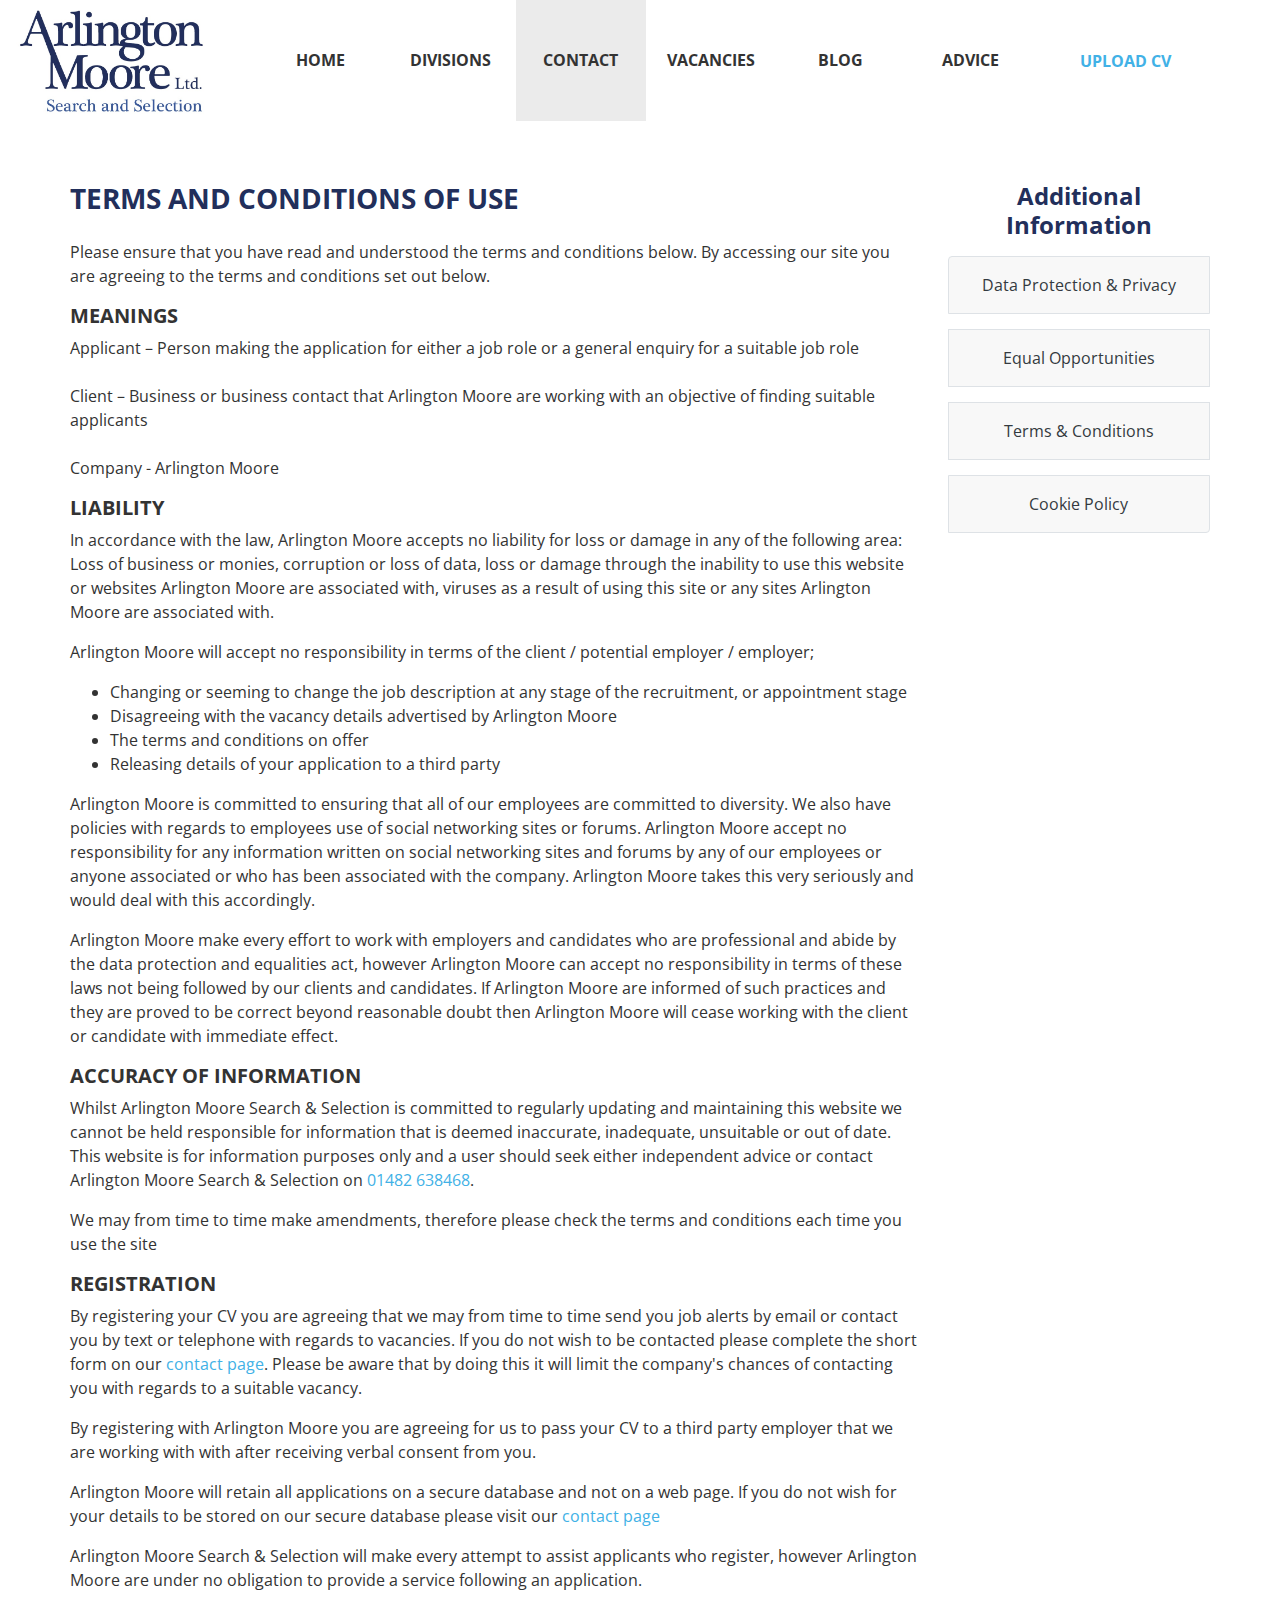
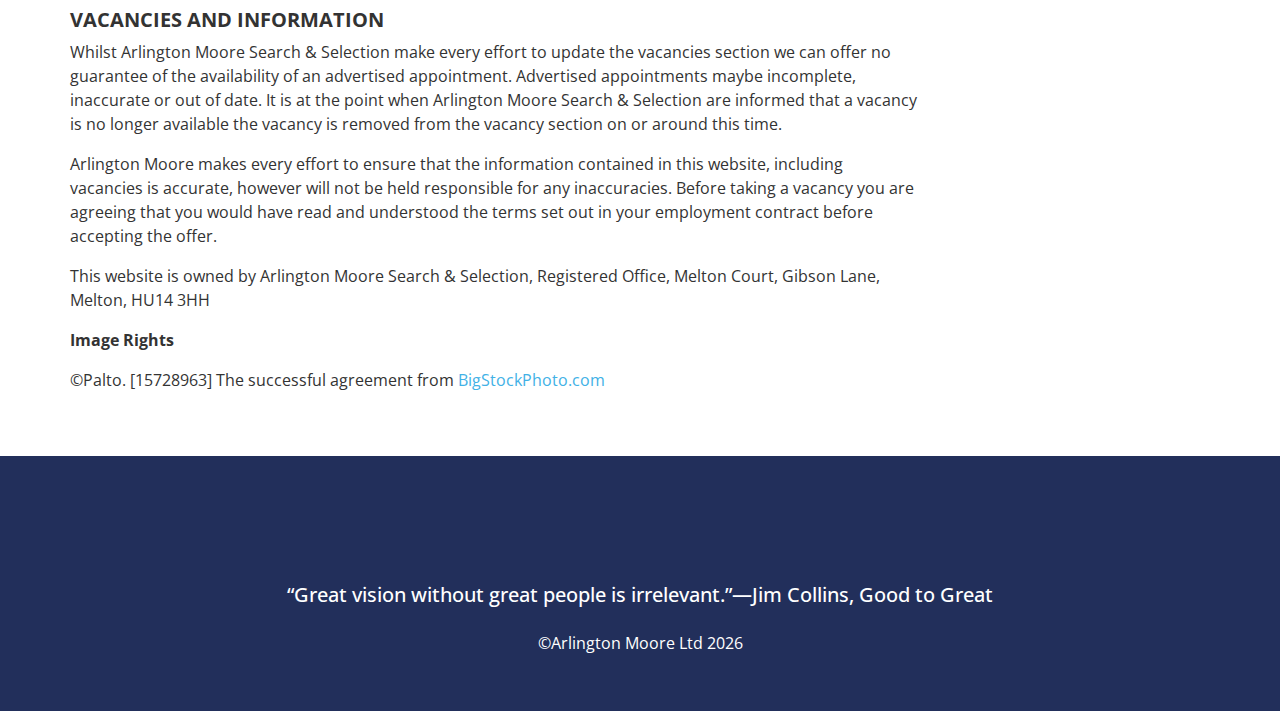
<file: terms-conditions.html>
<!DOCTYPE html>
<html lang="en">

<head>
    <meta charset="utf-8">
    <meta name="viewport" content="width=device-width, initial-scale=1, shrink-to-fit=no">
    <link href="images/Favicon-arlington-moore.jpg" rel="shortcut icon" type="image/x-icon">
    <link href="https://fonts.googleapis.com/css?family=Open+Sans" rel="stylesheet">
    <link rel="stylesheet" href="https://use.fontawesome.com/releases/v5.5.0/css/all.css" integrity="sha384-B4dIYHKNBt8Bc12p+WXckhzcICo0wtJAoU8YZTY5qE0Id1GSseTk6S+L3BlXeVIU" crossorigin="anonymous">
    <title>Arlington Moore</title>
    <!-- Bootstrap core CSS -->
    <link href="vendor/bootstrap/css/bootstrap.min.css" rel="stylesheet">
    <!-- Custom styles for this template -->
    <link href="css/moore.css" rel="stylesheet">
</head>

<body>
    <header>
        <!-- Navigation -->
        <nav class="navbar fixed-top navbar-expand-xl navbar-white bg-white" id="navbar">
            <div class="container-fluid">
                <a href="index.html"><img class="logo" alt="Arlington Moore Logo" src="images/arlington-logo2.jpg"></a>
                <button class="navbar-toggler navbar-toggler-right" type="button" data-toggle="collapse" data-target="#navbarResponsive" aria-controls="navbarResponsive" aria-expanded="false" aria-label="Toggle navigation">
                    <span class="navbar-toggler-icon"><i class="fas fa-bars"></i></span>
                </button>
                <div class="collapse navbar-collapse" id="navbarResponsive">
                    <ul class="navbar-nav">
                        <li class="nav-item">
                            <a class="nav-link" href="index.html">home</a>
                        </li>
                        <li class="nav-item">
                            <a class="nav-link" href="services.html">divisions</a>
                        </li>
                        <li class="nav-item current">
                            <a class="nav-link" href="contact.html">contact</a>
                        </li>
                        <li class="nav-item">
                            <a class="nav-link" href="jobs.html">vacancies</a>
                        </li>
                        <li class="nav-item">
                            <a class="nav-link" href="blog.html">blog</a>
                        </li>
                        <li class="nav-item">
                            <a class="nav-link" href="advice.html">advice</a>
                        </li>
                        <li class="nav-item">
                            <a class="nav-link upload link" href="uploadcv.html">Upload CV <i class="fas fa-cloud-upload-alt"></i></a>
                        </li>
                    </ul>
                </div>
            </div>
        </nav>
    </header>
    <!-- Page Content -->
<div class="container terms">
    <div class="row">
        <div class="col-lg-9 py-5">
    <br>
    <h3 class="blue pb-3">TERMS AND CONDITIONS OF USE</h3>
    <p>
        Please ensure that you have read and understood the terms and conditions below.  By accessing our site you are agreeing to the terms and conditions set out below. </p>

    <h5 class="font-weight-bold">MEANINGS</h5>
    <p>
        Applicant – Person making the application for either a job role or a general enquiry for a suitable job role
        <br><br>
        Client – Business or business contact that Arlington Moore are working with an objective of finding suitable applicants
        <br><br>
        Company - Arlington Moore</p>
     <h5 class="font-weight-bold">LIABILITY</h5>
     <p> 
        In accordance with the law, Arlington Moore accepts no liability for loss or damage in any of the following area:
        Loss of business or monies, corruption or loss of data, loss or damage through the inability to use this website or websites Arlington Moore are associated with, viruses as a result of using this site or any sites Arlington Moore are associated with.
     </p>
     <p>
        Arlington Moore will accept no responsibility in terms of the client / potential employer / employer;
        <ul>
        <li></i>Changing or seeming to change the job description at any stage of the recruitment, or appointment stage</li>
        <li></i>Disagreeing with the vacancy details advertised by Arlington Moore</li>
        <li></i>The terms and conditions on offer</li>
        <li></i>Releasing details of your application to a third party</li>
        </ul>
    </p>
    <p>
        Arlington Moore is committed to ensuring that all of our employees are committed to diversity.  We also have policies with regards to employees use of social networking sites or forums.  Arlington Moore accept no responsibility for any information written on social networking sites and forums by any of our employees or anyone associated or who has been associated with the company.  Arlington Moore takes this very seriously and would deal with this accordingly.</p>
    <p>
        Arlington Moore make every effort to work with employers and candidates who are professional and abide by the data protection and equalities act, however Arlington Moore can accept no responsibility in terms of these laws not being followed by our clients and candidates.  If Arlington Moore are informed of such practices and they are proved to be correct beyond reasonable doubt then Arlington Moore will cease working with the client or candidate with immediate effect.</p>

    <h5 class="font-weight-bold">ACCURACY OF INFORMATION</h5>    

    <p>
        Whilst Arlington Moore Search & Selection is committed to regularly updating and maintaining this website we cannot be held responsible for information that is deemed inaccurate, inadequate, unsuitable or out of date.  This website is for information purposes only and a user should seek either independent advice or contact Arlington Moore Search & Selection on <a href="contact.html" class="link">01482 638468</a>.</p>
    <p>
        We may from time to time make amendments, therefore please check the terms and conditions each time you use the site</p>

    <h5 class="font-weight-bold">REGISTRATION</h5>
    <p>
        By registering your CV you are agreeing that we may from time to time send you job alerts by email or contact you by text or telephone with regards to vacancies.  If you do not wish to be contacted please complete the short form on our <a href="contact.html" class="link">contact page</a>.  Please be aware that by doing this it will limit the company's chances of contacting you with regards to a suitable vacancy.</p>
    <p>
        By registering with Arlington Moore you are agreeing for us to pass your CV to a third party employer that we are working with with after receiving verbal consent from you. </p> 
    <p>
        Arlington Moore will retain all applications on a secure database and not on a web page.  If you do not wish for your details to be stored on our secure database please visit our  <a href="contact.html" class="link">contact page</a></p>
    <p>
        Arlington Moore Search & Selection will make every attempt to assist applicants who register, however Arlington Moore are under no obligation to provide a service following an application.</p>

        <h5 class="font-weight-bold">VACANCIES AND INFORMATION</h5>

    <p>
        Whilst Arlington Moore Search & Selection make every effort to update the vacancies section we can offer no guarantee of the availability of an advertised appointment.  Advertised appointments maybe incomplete, inaccurate or out of date.  It is at the point when Arlington Moore Search & Selection are informed that a vacancy is no longer available the vacancy is removed from the vacancy section on or around this time.</p>
    <p>
        Arlington Moore makes every effort to ensure that the information contained in this website, including vacancies is accurate, however will not be held responsible for any inaccuracies.  Before taking a vacancy you are agreeing that you would have read and understood the terms set out in your employment contract before accepting the offer.</p>
    <p>
        This website is owned by Arlington Moore Search & Selection, Registered Office, Melton Court, Gibson Lane, Melton, HU14 3HH </p>
    <p>
        <strong>Image Rights</strong></p>
    <p>
         &copy;Palto. [15728963] The successful agreement from <a href="https://www.bigstockphoto.com/"" class="link">BigStockPhoto.com </a></p>

        </div> <!-- /column 1-->
       <!--  column-2 -->
        <div class="col-lg-3 pt-5 d-flex flex-column">
            <br>
            <p class="font-weight-bold blue pb-2 h4 text-center"> Additional Information</p>
            <div class="btn-group btn-group-vertical" role="group" aria-label="Information">
              <a href="data-protection.html"class="btn conditions-btn mb-3 border p-3 text-dark">Data Protection &amp; Privacy</a>
              <a href="equal-opportunities.html" class="btn conditions-btn mb-3 border p-3 text-dark">Equal Opportunities</a>
              <a href="terms-conditions.html"class="btn conditions-btn mb-3 border p-3 text-dark">Terms &amp; Conditions</a>
              <a href="cookies-policy.html"class="btn conditions-btn mb-3 border p-3 text-dark">Cookie Policy</a>
            </div>
        </div><!--  /column-2 -->
    </div> <!-- /row -->
</div> <!-- /container -->


    <!-- Footer -->
    <footer class=" container-fluid text-white text-center">
        <ul class="inline">
            <li><a href="https://twitter.com/arlingtonmoore" target="_blank"><i class="fab fa-twitter"></i></a></li>
            <li><a href="https://www.facebook.com/arlingtonmoore/" target="_blank"><i class="fab fa-facebook-f"></i></a></li>
            <li><a href="https://www.linkedin.com/company/arlington-moore-search-&-selection/" target="_blank"><i class="fab fa-linkedin-in"></i></a></li>
        </ul>
        <blockquote class="h5 m-2">&ldquo;Great vision without great people is irrelevant.&rdquo;&mdash;Jim Collins, Good to Great</blockquote>
        <p class="mt-3">&copy;Arlington Moore Ltd <script>
            document.write(new Date().getFullYear());
            </script>
        </p>
    </footer>

     <script src="js/scripts.js"></script>
    <!-- Bootstrap core JavaScript -->
    <script src="vendor/jquery/jquery.min.js"></script>
    <script src="vendor/bootstrap/js/bootstrap.bundle.min.js"></script>
</body>

</html>
</file>
<file: css/moore.css>
/*!
 * Start Bootstrap - Modern Business (https://startbootstrap.com/template-overviews/modern-business)
 * Copyright 2013-2017 Start Bootstrap
 * Licensed under MIT (https://github.com/BlackrockDigital/startbootstrap-logomodern-business-nav/blob/master/LICENSE)
 */


body {  
  	font-family: 'Open Sans', sans-serif;
	font-size: 16px; 
	color:#333;
/*	background: blue;*/
}


.container,
.container-fluid{
	padding-left: 0px;
	padding-right:0px;
}

.why,
footer,
.filter,
.search{
	background:#222F5B;
}
.lightblue{
	color:#41B1E6;
}
.blue{
	color: #222F5B;
}
.conditions-btn{
	background-color:#f8f8f8 !important;
}
.conditions-btn:hover{
	background-color: #ebebeb !important;
}
h3,
.display-4,
.main-nav a{
	font-weight: bold !important;
}

/*ul {
  list-style-type: none;
}*/
/*******NAVBAR******/

.navbar{
	padding: 0rem 1rem;
}
.navbar-toggler-icon{
	margin-top:1em;
	width:3em;
	height:3em;	
}

.logo {	 
	 max-height: 110px;
}
.fa-bars{
	font-size:46px;	
	color:#979797;
}
.nav-link{
	padding:0 1rem;
}

.nav-item {
  min-width: 130px;
  padding-top: 0px;
  padding-bottom: 0px;
  font-size: 16px;
  line-height: 120px;  
  text-align: center;  
}

.nav-item:hover { 
  	background-color:#f8f8f8;
}

.nav-item:active,
.nav-item:focus,
.nav-item.current {
  background-color: #ebebeb;
}

 .nav-item{
  background-color: white; 
}

.navbar-collapse{	
	justify-content: space-around;
}
.nav-item a{
	color:#333;
	text-transform: uppercase;
	font-weight: bold;
}

.upload{	
	color: #41B1E6 !important;
	min-width: 180px;
	padding-left: 2em;
}

.fa-cloud-upload-alt{
	font-size: 20px;
}
.fa-circle{
	font-size: 10px;
	padding-right: 10px;
}

/***********CARD*****/

.card,
.card-body,
.card-header,
.card-footer{	
	background:white;
	border:none;
	border-radius:0;	
}
.card-footer{
	display:flex;
	justify-content: flex-end;
}
.card{
	padding-top: 1.25rem;
	padding-bottom: 1.25rem;	
}

.city{	
	display: flex;	
	justify-content: space-between;	
}
.card-body{
	display:flex;
	flex-direction: column;
	justify-content:flex-end;
}

.card a:first-child{
	text-decoration: none;
}


/**********Slider***********/

.carousel,
.slider,
.carousel-item,
.carousel-inner,
.search-container{
	min-height: 535px;
}

.carousel-inner{
	position: absolute;
}

.search-container{		
	position: relative;	
}

.intro-p {   
    font-size: 22px;
    line-height: 34px;
    text-align: justify;
    }
.intro-p span{
	font-size: 70px;
}
.carousel-item::before{
  content: "";
  display: block;
  position: absolute;
  top: 0;
  bottom: 0;
  left: 0;
  right: 0;
background: -webkit-linear-gradient(rgba(14, 26, 64, 0.2), rgba(93, 93, 93, 0.2));
background: -o-linear-gradient(rgba(14, 26, 64, 0.2), rgba(93, 93, 93, 0.2));
background: linear-gradient(rgba(14, 26, 64, 0.2), rgba(93, 93, 93, 0.2));, url('../img/hand.jpg') no-repeat center;
}

.carousel-item {
  background: no-repeat;
  background-position: 50% 60%;
  -webkit-background-size: cover;
  -moz-background-size: cover;
  -o-background-size: cover;
  background-size: cover;
}
/**************Search*********/
.search {		
	display: flex;	
	justify-content: center; 	
 	padding-bottom: 20px;
 	padding-top: 20px;	
}
.input-group{
	display: flex;
	display:-ms-flexbox;
	align-items: center; 
	margin: 0 1em;
}
.search .form-control{	
	min-width: 100px;
	min-height: 60px;
	margin:1em !important;
	font-size: 18px;						
}

.search .orange{ 
	min-height: 60px;
	margin:1em !important;		
}
.search input:first-child{
	flex: 2 150px;
	border-radius: 0;
}

.search i{
	font-size: 30px;
}

/***********WHY**************/
.why h1,
.why p{
	padding: 1.25rem;
}
.why{
	min-height:200px;
}
.why p{
	line-height: 1.7em;
	font-size: 1.5em;	
}
.form-control{
	padding-left:20px;
}

/*********BLOG***********/


.blogpic img{	
    max-height: 300px;
    max-width: 100%;
    object-fit: contain;
}

.blogpic img:hover{
	transform: scale(1.05);
}
/***********FOOTER**************/
footer{
	grid-row: 11;
	-ms-grid-row: 11;	
	padding: 40px 0;
	display: flex;
	display:-ms-flexbox;
	flex-direction: column;
	align-items: center;
}
footer ul{
	margin-bottom: 25px;
	display:flex;
	display:-ms-flexbox;
	flex-direction: row;
	list-style-type: none;
}

footer ul li i{
	font-size:36px;
	cursor:pointer;
	color: #fff;
	padding:25px;
}

footer ul li i:hover {	
	transform: scale(1.3);
}


/********** BUTTON STATES *******/
.card-footer .btn,
.orange{
  color:white;
  background-color:#FD8D00;  
  border:none; 
  min-width: 150px; 
  border-radius: 5px;
}

.card-footer .btn:hover,
.orange:hover{
    background-color: #CA7100; 
    color:white;    
} 

.btn:active,
.orange:active {
  box-shadow: 0 5px 5px rgba(0,0,0,0); 
   -webkit-transform: scale(0.95);
  	transform: scale(0.95);
  	outline: none;
}
.orange i:active{
	-webkit-transform: scale(0.95);
  	transform: scale(0.95);
}

.navbar-toggler:focus{
	outline: none;
}


/*********JOBS PAGE**********/

.jobs-img{
	background: linear-gradient(
     					 rgba(14, 26, 64, 0.2), 
     					 rgba(93, 93, 93, 0.2)
  						 ), url('../images/bricks4.jpg') no-repeat center;
  	background-size: cover;
  	background-position: 0% 15%;
  	min-height: 550px;
  }
.jobs-img h1{
	margin-left: 350px;
	padding-top: 200px;
}

.search-jobs{
background: none;
}
.specs{
	display: flex;
	flex-direction: row;
	padding-bottom: 15px;	
	font-size: 0.85em;
}

.jobs .card-footer .btn,
.contact .btn{
	color:#333;
	text-transform: uppercase;
	font-weight: bold;
	font-size: 16px;
	padding-top: 15px;
	padding-bottom: 15px;
	border-radius: 10px;
}

.search-jobs .btn{
	border-radius: 10px;
}

.jobs .card-footer{
	padding-top: 0px;
}

.jobs .card-body{
	padding-bottom: 0px;
}

.fa-arrow-circle-down{
	font-size: 70px;
}

.uploadcv-jobs{
	display: flex;	
	align-items: center;	
	justify-content: space-between;		
}

.show-more a:hover{
	text-decoration: none;
	color:#161E3A;
}

.jobs .fa-cloud-upload-alt{
	font-size: 26px;
}

/**********FILTER***********/
.filter .dropdown{
	cursor: pointer;
	margin-right: -25px;
}

.dropdown-toggle::after {
	content: none;
}

.filter{
	height: 600px;
}

.twitter{	
	min-height: 680px;
}	
.filter-body{
	display: flex;
	flex-direction: column;
	justify-content: space-between;
	min-height: calc(100% - 120px);
}
.twitter-mobile{
	display: none;
}
.filter-footer .btn{
	padding: 15px;
	border-radius: 10px;	
}

.plus{
	padding-left: 10px;
	padding-right: 20px;
	font-size: 36px;
	color:#FD8D00;
}

/********CONTACT PAGE********/
.contact-img{
	background: linear-gradient(
     					 rgba(14, 26, 64, 0.2), 
     					 rgba(93, 93, 93, 0.2)
  						 ), url('../images/phone4.jpg') no-repeat center;
  	background-size: cover;
  	background-position: 0% 40%;
  	min-height: 450px;
  }

.contact-img h1{
	margin-left: 180px;
	padding-top: 170px;
}
.contact input{
	border-radius: 0;
}
#contact-form-enquiry{
	padding-bottom: 300px;
}

.big-check {
	width: 20px;
	height: 20px;
	}
.map{
	border:1em solid white;
	min-height: 400px;
}

.link{
	color:#41B1E6;
}

.link:hover{
	text-decoration: none;
	color:#276a8a;
}
.terms .btn-group-vertical .btn{
	min-width: 220px;
}

/*BLOG PAGE*/

.blog-page-img{
	max-height: 300px;
	object-fit:contain;
}
.breadcrumb{
	background-color: #ebebeb;
}

.blog-page .btn-secondary{
	background-color: #FD8D00;
	border-color:#FD8D00;
}

#navbar {
  background-color: #333;
  position: fixed;
  top: 0;
  width: 100%;
  display: block;
  transition: top 0.3s;
}

/*********MEDIA**********/


@media (min-width: 992px) {
  body {
  	margin-top:110px;
  }
  .container.jobs {
  	min-width: 70vw;
  }
  .container.search-jobs{
	min-width: 65vw;
	}
}

.slide-2{
	background-position: 0% 50%;
}
.slide-4{
	background-position: 0% 20%;
}



@media (max-width: 1199px) {

.nav-item {
	margin-right: 0px;
	margin-left: 0px;
	padding-right: 0px;
	padding-left: 0px;	
	line-height: 70px;	
	}
.navbar>.container-fluid{
	height: 110px;
	}
.navbar{
	padding: 0;
}
.collapsing { 
  background-color: white;  
}
.container.jobs{
	min-width: 90vw;
}
.uploadcv-jobs {
	justify-content: center;
	}
}

@media (max-width: 991px) {

.intro-p{
	font-size:20px;
	margin-top: 100px;
}

.carousel-item,
.carousel-inner{
	min-height: 670px;
}
.search-container{
		max-width: 100vw;
		margin-bottom: 3rem;
	}
.input-group{
	flex-direction: column;
}
.search input:first-child {
	flex: 1 60px;
}
.search .form-control{
	margin:0.75em !important;
}

.search .form-control,
.search .orange { 
 	height: 60px; 
    width: 90vw !important;  
    border-radius: 5px !important;
 	}

.intro-p{
	margin-right: 15px;
	margin-left: 15px;
}
.specs{
	display: flex;
	flex-direction: column;
	padding-bottom: 15px;	
	font-size: 0.85em;
}
 body {
  	margin-top:110px;
  }


.jobs-img h1{
	margin-left: 100px;
	padding-top: 400px;
}
.contact-img h1{
	margin-left: 50px;
	padding-top: 50px;
	}


@media (max-width: 767px) {

.twitter{
		display: none;
	}
form{
	margin-top: 2rem;
	}
}

@media (max-width: 580px) {
.logo{	
	height:100px;
	}
.container{
	padding-right:2rem;
	padding-left:2rem;
}
.display-4{
	font-size: 3rem;
}
.intro-p{
	font-size: 18px;
	
}
.intro-p span{
	font-size: 50px;
}
.center{
	 justify-content:center;
}

@media (min-width: 1280px) {
  body {
  	margin-top:110px;
  }
}
</file>
